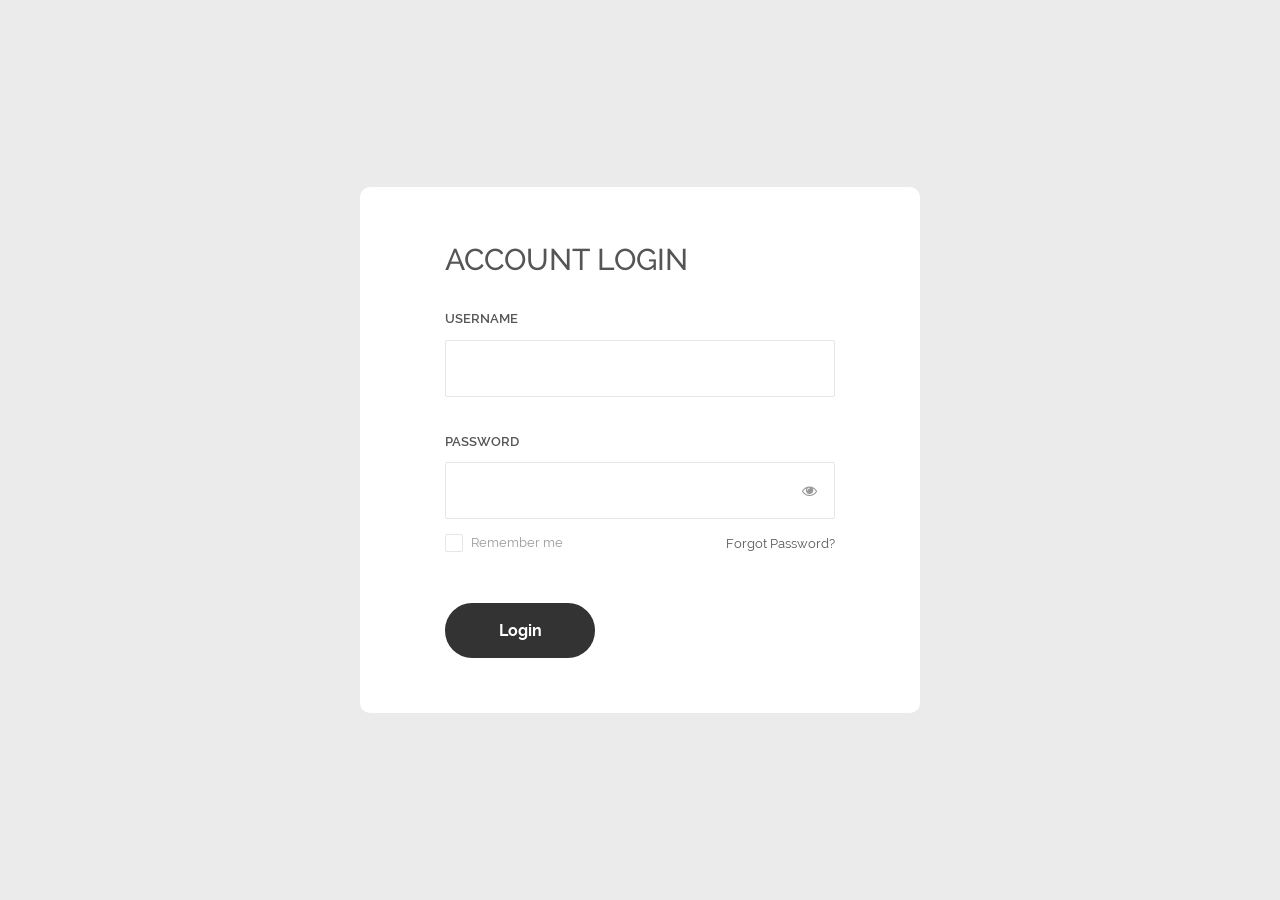
<file: Web/Login_Page/index.html>
<!DOCTYPE html>
<html lang="en">
<head>
	<title>Login V14</title>
	<meta charset="UTF-8">
	<meta name="viewport" content="width=device-width, initial-scale=1">
<!--===============================================================================================-->	
	<link rel="icon" type="image/png" href="images/icons/favicon.ico"/>
<!--===============================================================================================-->
	<link rel="stylesheet" type="text/css" href="vendor/bootstrap/css/bootstrap.min.css">
<!--===============================================================================================-->
	<link rel="stylesheet" type="text/css" href="fonts/font-awesome-4.7.0/css/font-awesome.min.css">
<!--===============================================================================================-->
	<link rel="stylesheet" type="text/css" href="fonts/Linearicons-Free-v1.0.0/icon-font.min.css">
<!--===============================================================================================-->
	<link rel="stylesheet" type="text/css" href="vendor/animate/animate.css">
<!--===============================================================================================-->	
	<link rel="stylesheet" type="text/css" href="vendor/css-hamburgers/hamburgers.min.css">
<!--===============================================================================================-->
	<link rel="stylesheet" type="text/css" href="vendor/animsition/css/animsition.min.css">
<!--===============================================================================================-->
	<link rel="stylesheet" type="text/css" href="vendor/select2/select2.min.css">
<!--===============================================================================================-->	
	<link rel="stylesheet" type="text/css" href="vendor/daterangepicker/daterangepicker.css">
<!--===============================================================================================-->
	<link rel="stylesheet" type="text/css" href="css/util.css">
	<link rel="stylesheet" type="text/css" href="css/main.css">
<!--===============================================================================================-->
</head>
<body>
	
	<div class="limiter">
		<div class="container-login100">
			<div class="wrap-login100 p-l-85 p-r-85 p-t-55 p-b-55">
				<form class="login100-form validate-form flex-sb flex-w">
					<span class="login100-form-title p-b-32">
						Account Login
					</span>

					<span class="txt1 p-b-11">
						Username
					</span>
					<div class="wrap-input100 validate-input m-b-36" data-validate = "Username is required">
						<input class="input100" type="text" name="username" >
						<span class="focus-input100"></span>
					</div>
					
					<span class="txt1 p-b-11">
						Password
					</span>
					<div class="wrap-input100 validate-input m-b-12" data-validate = "Password is required">
						<span class="btn-show-pass">
							<i class="fa fa-eye"></i>
						</span>
						<input class="input100" type="password" name="pass" >
						<span class="focus-input100"></span>
					</div>
					
					<div class="flex-sb-m w-full p-b-48">
						<div class="contact100-form-checkbox">
							<input class="input-checkbox100" id="ckb1" type="checkbox" name="remember-me">
							<label class="label-checkbox100" for="ckb1">
								Remember me
							</label>
						</div>

						<div>
							<a href="#" class="txt3">
								Forgot Password?
							</a>
						</div>
					</div>

					<div class="container-login100-form-btn">
						<button class="login100-form-btn">
							Login
						</button>
					</div>

				</form>
			</div>
		</div>
	</div>
	

	<div id="dropDownSelect1"></div>
	
<!--===============================================================================================-->
	<script src="vendor/jquery/jquery-3.2.1.min.js"></script>
<!--===============================================================================================-->
	<script src="vendor/animsition/js/animsition.min.js"></script>
<!--===============================================================================================-->
	<script src="vendor/bootstrap/js/popper.js"></script>
	<script src="vendor/bootstrap/js/bootstrap.min.js"></script>
<!--===============================================================================================-->
	<script src="vendor/select2/select2.min.js"></script>
<!--===============================================================================================-->
	<script src="vendor/daterangepicker/moment.min.js"></script>
	<script src="vendor/daterangepicker/daterangepicker.js"></script>
<!--===============================================================================================-->
	<script src="vendor/countdowntime/countdowntime.js"></script>
<!--===============================================================================================-->
	<script src="js/main.js"></script>

</body>
</html>
</file>
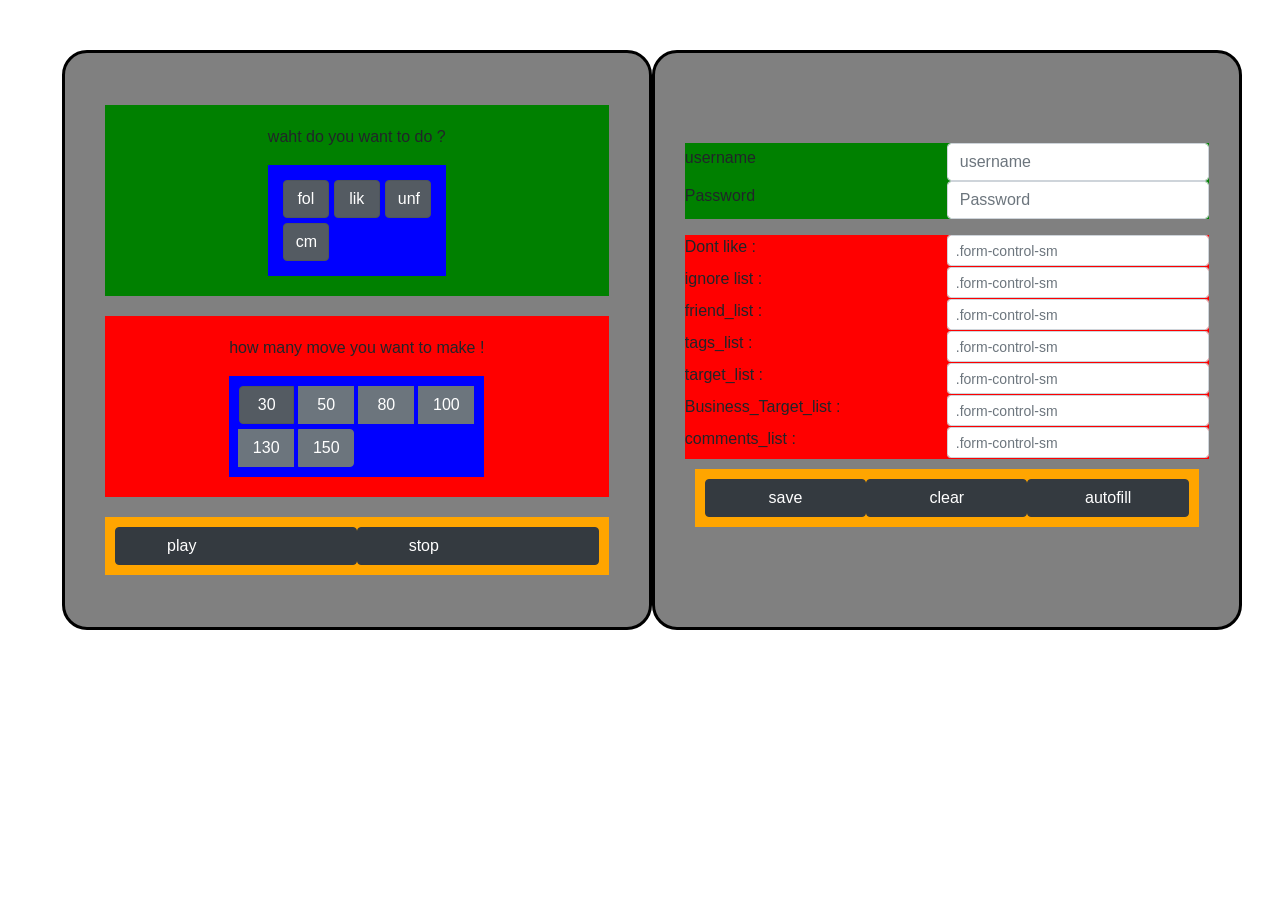
<file: Web/Main_page/index.html>
<!DOCTYPE html>
<html>
	<head>
		<title>main page</title>
		<link rel="stylesheet" href="https://stackpath.bootstrapcdn.com/bootstrap/4.5.0/css/bootstrap.min.css" integrity="sha384-9aIt2nRpC12Uk9gS9baDl411NQApFmC26EwAOH8WgZl5MYYxFfc+NcPb1dKGj7Sk" crossorigin="anonymous">
		<link rel="stylesheet" href="css/style.css">
	</head>


	<body>
		<!-- ========== full-box start========================= -->
		<div class="full-box">
			<!-- ========== left-box start========================= -->
			<div class="side-box">
				<!-- ===== activetiy-checkbox start====================== -->
				<div class="activetiy-checkbox">
					<p>waht do you want to do ?</p>
					<!-- =============== check-box start==================== -->
					<div class="btn-group-toggle checkbox-box " data-toggle="buttons">
						  <label class="btn btn-secondary active">
						    	<input type="checkbox" checked> fol
						   </label>

						   <label class="btn btn-secondary active">
						    	<input type="checkbox" checked> lik
						   </label>

						   <label class="btn btn-secondary active">
						    	<input type="checkbox" checked> unf
						   </label>

						   <label class="btn btn-secondary active">
						    	<input type="checkbox" checked> cm
						  </label>
					</div>
					<!-- =============== check-box end==================== -->
				</div>
				<!-- ===== activetiy-checkbox end================== -->

				

				<!-- ============= raid-checkbox start ===================== -->
				<div class="raid-checkbox">
					<p>how many move you want to make ! </p>
					<!-- ============== radio-box ========================== -->
					<div class="btn-group btn-group-toggle radio-box" data-toggle="buttons">
						<label class="btn btn-secondary active">
							<input type="radio" name="options" id="option1" checked> 30
						</label>

						<label class="btn btn-secondary">
							<input type="radio" name="options" id="option2"> 50
						</label>

						<label class="btn btn-secondary">
							<input type="radio" name="options" id="option3"> 80
						</label>

						<label class="btn btn-secondary">
							<input type="radio" name="options" id="option4"> 100
						</label>

						<label class="btn btn-secondary">
							<input type="radio" name="options" id="option5"> 130
						</label>

						<label class="btn btn-secondary">
							<input type="radio" name="options" id="option6"> 150
						</label>
						  
					</div>
					<!-- ============== radio-box end ====================== -->
				</div>
				<!-- ============= raid-checkbox end ===================== -->


				<!-- ============= buttons-box end ===================== -->
				<div class="buttons-box">
					<!-- ============= buttons end ===================== -->
					<button type="button" class="btn btn-dark buttons">play</button>
					<button type="button" class="btn btn-dark buttons">stop</button>
					<!-- ================= buttons end ===================== -->
				</div>
				<!-- ================= buttons-box end ===================== -->
			</div>		
			<!-- ================== left-box start========================= -->









			<!-- ================== right-box start========================= -->
			<div class="side-box">
				
				<form>
	 			    <div class="form-group user-box">
		    			<label for="userbane">username</label>
		    			<input type="username" class="form-control" id="username" aria-describedby="userName" placeholder="username"> 
			    		<label for="exampleInputPassword1">Password</label>
			    		<input type="password" class="form-control" id="exampleInputPassword1" placeholder="Password">
		  			</div>
		  			<div class="info-box">
		  				<label> Dont like : </label>
		  				<input class="form-control form-control-sm" type="text" placeholder=".form-control-sm">
		  				<label> ignore list : </label>
		  				<input class="form-control form-control-sm" type="text" placeholder=".form-control-sm">
		  				<label> friend_list : </label>
		  				<input class="form-control form-control-sm" type="text" placeholder=".form-control-sm">
		  				<label> tags_list : </label>
		  				<input class="form-control form-control-sm" type="text" placeholder=".form-control-sm">
		  				<label> target_list : </label>
		  				<input class="form-control form-control-sm" type="text" placeholder=".form-control-sm">
		  				<label> Business_Target_list : </label>
		  				<input class="form-control form-control-sm" type="text" placeholder=".form-control-sm">
		  				<label> comments_list : </label>
		  				<input class="form-control form-control-sm" type="text" placeholder=".form-control-sm">
		  			</div>
		  			<div class="info-buttons-box ">
						<!-- ============= buttons end ===================== -->
						<button type="button" class="btn btn-dark buttons">save</button>
						<button type="button" class="btn btn-dark buttons">clear</button>
						<button type="button" class="btn btn-dark buttons">autofill</button>
					<!-- ================= buttons end ===================== -->
				</div>
		  			
				</form>

			</div>
			<!-- ================== right-box end========================= -->
		</div>
		<!-- ========== full-box start========================= -->

		<!-- ===================== JQuery start ============================ -->
			<script src="https://code.jquery.com/jquery-3.5.1.slim.min.js" integrity="sha384-DfXdz2htPH0lsSSs5nCTpuj/zy4C+OGpamoFVy38MVBnE+IbbVYUew+OrCXaRkfj" crossorigin="anonymous"></script>
			<script src="https://cdn.jsdelivr.net/npm/popper.js@1.16.0/dist/umd/popper.min.js" integrity="sha384-Q6E9RHvbIyZFJoft+2mJbHaEWldlvI9IOYy5n3zV9zzTtmI3UksdQRVvoxMfooAo" crossorigin="anonymous"></script>
			<script src="https://stackpath.bootstrapcdn.com/bootstrap/4.5.0/js/bootstrap.min.js" integrity="sha384-OgVRvuATP1z7JjHLkuOU7Xw704+h835Lr+6QL9UvYjZE3Ipu6Tp75j7Bh/kR0JKI" crossorigin="anonymous"></script>
		<!-- ===================== JQuery start ============================ -->

	</body>
</html>
</file>
<file: Web/Login_Page/vendor/daterangepicker/daterangepicker.css>
.daterangepicker {
  position: absolute;
  color: inherit;
  background-color: #fff;
  border-radius: 4px;
  width: 278px;
  padding: 4px;
  margin-top: 1px;
  top: 100px;
  left: 20px;
  /* Calendars */ }
  .daterangepicker:before, .daterangepicker:after {
    position: absolute;
    display: inline-block;
    border-bottom-color: rgba(0, 0, 0, 0.2);
    content: ''; }
  .daterangepicker:before {
    top: -7px;
    border-right: 7px solid transparent;
    border-left: 7px solid transparent;
    border-bottom: 7px solid #ccc; }
  .daterangepicker:after {
    top: -6px;
    border-right: 6px solid transparent;
    border-bottom: 6px solid #fff;
    border-left: 6px solid transparent; }
  .daterangepicker.opensleft:before {
    right: 9px; }
  .daterangepicker.opensleft:after {
    right: 10px; }
  .daterangepicker.openscenter:before {
    left: 0;
    right: 0;
    width: 0;
    margin-left: auto;
    margin-right: auto; }
  .daterangepicker.openscenter:after {
    left: 0;
    right: 0;
    width: 0;
    margin-left: auto;
    margin-right: auto; }
  .daterangepicker.opensright:before {
    left: 9px; }
  .daterangepicker.opensright:after {
    left: 10px; }
  .daterangepicker.dropup {
    margin-top: -5px; }
    .daterangepicker.dropup:before {
      top: initial;
      bottom: -7px;
      border-bottom: initial;
      border-top: 7px solid #ccc; }
    .daterangepicker.dropup:after {
      top: initial;
      bottom: -6px;
      border-bottom: initial;
      border-top: 6px solid #fff; }
  .daterangepicker.dropdown-menu {
    max-width: none;
    z-index: 3001; }
  .daterangepicker.single .ranges, .daterangepicker.single .calendar {
    float: none; }
  .daterangepicker.show-calendar .calendar {
    display: block; }
  .daterangepicker .calendar {
    display: none;
    max-width: 270px;
    margin: 4px; }
    .daterangepicker .calendar.single .calendar-table {
      border: none; }
    .daterangepicker .calendar th, .daterangepicker .calendar td {
      white-space: nowrap;
      text-align: center;
      min-width: 32px; }
  .daterangepicker .calendar-table {
    border: 1px solid #fff;
    padding: 4px;
    border-radius: 4px;
    background-color: #fff; }
  .daterangepicker table {
    width: 100%;
    margin: 0; }
  .daterangepicker td, .daterangepicker th {
    text-align: center;
    width: 20px;
    height: 20px;
    border-radius: 4px;
    border: 1px solid transparent;
    white-space: nowrap;
    cursor: pointer; }
    .daterangepicker td.available:hover, .daterangepicker th.available:hover {
      background-color: #eee;
      border-color: transparent;
      color: inherit; }
    .daterangepicker td.week, .daterangepicker th.week {
      font-size: 80%;
      color: #ccc; }
  .daterangepicker td.off, .daterangepicker td.off.in-range, .daterangepicker td.off.start-date, .daterangepicker td.off.end-date {
    background-color: #fff;
    border-color: transparent;
    color: #999; }
  .daterangepicker td.in-range {
    background-color: #ebf4f8;
    border-color: transparent;
    color: #000;
    border-radius: 0; }
  .daterangepicker td.start-date {
    border-radius: 4px 0 0 4px; }
  .daterangepicker td.end-date {
    border-radius: 0 4px 4px 0; }
  .daterangepicker td.start-date.end-date {
    border-radius: 4px; }
  .daterangepicker td.active, .daterangepicker td.active:hover {
    background-color: #357ebd;
    border-color: transparent;
    color: #fff; }
  .daterangepicker th.month {
    width: auto; }
  .daterangepicker td.disabled, .daterangepicker option.disabled {
    color: #999;
    cursor: not-allowed;
    text-decoration: line-through; }
  .daterangepicker select.monthselect, .daterangepicker select.yearselect {
    font-size: 12px;
    padding: 1px;
    height: auto;
    margin: 0;
    cursor: default; }
  .daterangepicker select.monthselect {
    margin-right: 2%;
    width: 56%; }
  .daterangepicker select.yearselect {
    width: 40%; }
  .daterangepicker select.hourselect, .daterangepicker select.minuteselect, .daterangepicker select.secondselect, .daterangepicker select.ampmselect {
    width: 50px;
    margin-bottom: 0; }
  .daterangepicker .input-mini {
    border: 1px solid #ccc;
    border-radius: 4px;
    color: #555;
    height: 30px;
    line-height: 30px;
    display: block;
    vertical-align: middle;
    margin: 0 0 5px 0;
    padding: 0 6px 0 28px;
    width: 100%; }
    .daterangepicker .input-mini.active {
      border: 1px solid #08c;
      border-radius: 4px; }
  .daterangepicker .daterangepicker_input {
    position: relative; }
    .daterangepicker .daterangepicker_input i {
      position: absolute;
      left: 8px;
      top: 8px; }
  .daterangepicker.rtl .input-mini {
    padding-right: 28px;
    padding-left: 6px; }
  .daterangepicker.rtl .daterangepicker_input i {
    left: auto;
    right: 8px; }
  .daterangepicker .calendar-time {
    text-align: center;
    margin: 5px auto;
    line-height: 30px;
    position: relative;
    padding-left: 28px; }
    .daterangepicker .calendar-time select.disabled {
      color: #ccc;
      cursor: not-allowed; }

.ranges {
  font-size: 11px;
  float: none;
  margin: 4px;
  text-align: left; }
  .ranges ul {
    list-style: none;
    margin: 0 auto;
    padding: 0;
    width: 100%; }
  .ranges li {
    font-size: 13px;
    background-color: #f5f5f5;
    border: 1px solid #f5f5f5;
    border-radius: 4px;
    color: #08c;
    padding: 3px 12px;
    margin-bottom: 8px;
    cursor: pointer; }
    .ranges li:hover {
      background-color: #08c;
      border: 1px solid #08c;
      color: #fff; }
    .ranges li.active {
      background-color: #08c;
      border: 1px solid #08c;
      color: #fff; }

/*  Larger Screen Styling */
@media (min-width: 564px) {
  .daterangepicker {
    width: auto; }
    .daterangepicker .ranges ul {
      width: 160px; }
    .daterangepicker.single .ranges ul {
      width: 100%; }
    .daterangepicker.single .calendar.left {
      clear: none; }
    .daterangepicker.single.ltr .ranges, .daterangepicker.single.ltr .calendar {
      float: left; }
    .daterangepicker.single.rtl .ranges, .daterangepicker.single.rtl .calendar {
      float: right; }
    .daterangepicker.ltr {
      direction: ltr;
      text-align: left; }
      .daterangepicker.ltr .calendar.left {
        clear: left;
        margin-right: 0; }
        .daterangepicker.ltr .calendar.left .calendar-table {
          border-right: none;
          border-top-right-radius: 0;
          border-bottom-right-radius: 0; }
      .daterangepicker.ltr .calendar.right {
        margin-left: 0; }
        .daterangepicker.ltr .calendar.right .calendar-table {
          border-left: none;
          border-top-left-radius: 0;
          border-bottom-left-radius: 0; }
      .daterangepicker.ltr .left .daterangepicker_input {
        padding-right: 12px; }
      .daterangepicker.ltr .calendar.left .calendar-table {
        padding-right: 12px; }
      .daterangepicker.ltr .ranges, .daterangepicker.ltr .calendar {
        float: left; }
    .daterangepicker.rtl {
      direction: rtl;
      text-align: right; }
      .daterangepicker.rtl .calendar.left {
        clear: right;
        margin-left: 0; }
        .daterangepicker.rtl .calendar.left .calendar-table {
          border-left: none;
          border-top-left-radius: 0;
          border-bottom-left-radius: 0; }
      .daterangepicker.rtl .calendar.right {
        margin-right: 0; }
        .daterangepicker.rtl .calendar.right .calendar-table {
          border-right: none;
          border-top-right-radius: 0;
          border-bottom-right-radius: 0; }
      .daterangepicker.rtl .left .daterangepicker_input {
        padding-left: 12px; }
      .daterangepicker.rtl .calendar.left .calendar-table {
        padding-left: 12px; }
      .daterangepicker.rtl .ranges, .daterangepicker.rtl .calendar {
        text-align: right;
        float: right; } }
@media (min-width: 730px) {
  .daterangepicker .ranges {
    width: auto; }
  .daterangepicker.ltr .ranges {
    float: left; }
  .daterangepicker.rtl .ranges {
    float: right; }
  .daterangepicker .calendar.left {
    clear: none !important; } }
</file>
<file: Web/Login_Page/css/util.css>
/*[ FONT SIZE ]
///////////////////////////////////////////////////////////
*/
.fs-1 {font-size: 1px;}
.fs-2 {font-size: 2px;}
.fs-3 {font-size: 3px;}
.fs-4 {font-size: 4px;}
.fs-5 {font-size: 5px;}
.fs-6 {font-size: 6px;}
.fs-7 {font-size: 7px;}
.fs-8 {font-size: 8px;}
.fs-9 {font-size: 9px;}
.fs-10 {font-size: 10px;}
.fs-11 {font-size: 11px;}
.fs-12 {font-size: 12px;}
.fs-13 {font-size: 13px;}
.fs-14 {font-size: 14px;}
.fs-15 {font-size: 15px;}
.fs-16 {font-size: 16px;}
.fs-17 {font-size: 17px;}
.fs-18 {font-size: 18px;}
.fs-19 {font-size: 19px;}
.fs-20 {font-size: 20px;}
.fs-21 {font-size: 21px;}
.fs-22 {font-size: 22px;}
.fs-23 {font-size: 23px;}
.fs-24 {font-size: 24px;}
.fs-25 {font-size: 25px;}
.fs-26 {font-size: 26px;}
.fs-27 {font-size: 27px;}
.fs-28 {font-size: 28px;}
.fs-29 {font-size: 29px;}
.fs-30 {font-size: 30px;}
.fs-31 {font-size: 31px;}
.fs-32 {font-size: 32px;}
.fs-33 {font-size: 33px;}
.fs-34 {font-size: 34px;}
.fs-35 {font-size: 35px;}
.fs-36 {font-size: 36px;}
.fs-37 {font-size: 37px;}
.fs-38 {font-size: 38px;}
.fs-39 {font-size: 39px;}
.fs-40 {font-size: 40px;}
.fs-41 {font-size: 41px;}
.fs-42 {font-size: 42px;}
.fs-43 {font-size: 43px;}
.fs-44 {font-size: 44px;}
.fs-45 {font-size: 45px;}
.fs-46 {font-size: 46px;}
.fs-47 {font-size: 47px;}
.fs-48 {font-size: 48px;}
.fs-49 {font-size: 49px;}
.fs-50 {font-size: 50px;}
.fs-51 {font-size: 51px;}
.fs-52 {font-size: 52px;}
.fs-53 {font-size: 53px;}
.fs-54 {font-size: 54px;}
.fs-55 {font-size: 55px;}
.fs-56 {font-size: 56px;}
.fs-57 {font-size: 57px;}
.fs-58 {font-size: 58px;}
.fs-59 {font-size: 59px;}
.fs-60 {font-size: 60px;}
.fs-61 {font-size: 61px;}
.fs-62 {font-size: 62px;}
.fs-63 {font-size: 63px;}
.fs-64 {font-size: 64px;}
.fs-65 {font-size: 65px;}
.fs-66 {font-size: 66px;}
.fs-67 {font-size: 67px;}
.fs-68 {font-size: 68px;}
.fs-69 {font-size: 69px;}
.fs-70 {font-size: 70px;}
.fs-71 {font-size: 71px;}
.fs-72 {font-size: 72px;}
.fs-73 {font-size: 73px;}
.fs-74 {font-size: 74px;}
.fs-75 {font-size: 75px;}
.fs-76 {font-size: 76px;}
.fs-77 {font-size: 77px;}
.fs-78 {font-size: 78px;}
.fs-79 {font-size: 79px;}
.fs-80 {font-size: 80px;}
.fs-81 {font-size: 81px;}
.fs-82 {font-size: 82px;}
.fs-83 {font-size: 83px;}
.fs-84 {font-size: 84px;}
.fs-85 {font-size: 85px;}
.fs-86 {font-size: 86px;}
.fs-87 {font-size: 87px;}
.fs-88 {font-size: 88px;}
.fs-89 {font-size: 89px;}
.fs-90 {font-size: 90px;}
.fs-91 {font-size: 91px;}
.fs-92 {font-size: 92px;}
.fs-93 {font-size: 93px;}
.fs-94 {font-size: 94px;}
.fs-95 {font-size: 95px;}
.fs-96 {font-size: 96px;}
.fs-97 {font-size: 97px;}
.fs-98 {font-size: 98px;}
.fs-99 {font-size: 99px;}
.fs-100 {font-size: 100px;}
.fs-101 {font-size: 101px;}
.fs-102 {font-size: 102px;}
.fs-103 {font-size: 103px;}
.fs-104 {font-size: 104px;}
.fs-105 {font-size: 105px;}
.fs-106 {font-size: 106px;}
.fs-107 {font-size: 107px;}
.fs-108 {font-size: 108px;}
.fs-109 {font-size: 109px;}
.fs-110 {font-size: 110px;}
.fs-111 {font-size: 111px;}
.fs-112 {font-size: 112px;}
.fs-113 {font-size: 113px;}
.fs-114 {font-size: 114px;}
.fs-115 {font-size: 115px;}
.fs-116 {font-size: 116px;}
.fs-117 {font-size: 117px;}
.fs-118 {font-size: 118px;}
.fs-119 {font-size: 119px;}
.fs-120 {font-size: 120px;}
.fs-121 {font-size: 121px;}
.fs-122 {font-size: 122px;}
.fs-123 {font-size: 123px;}
.fs-124 {font-size: 124px;}
.fs-125 {font-size: 125px;}
.fs-126 {font-size: 126px;}
.fs-127 {font-size: 127px;}
.fs-128 {font-size: 128px;}
.fs-129 {font-size: 129px;}
.fs-130 {font-size: 130px;}
.fs-131 {font-size: 131px;}
.fs-132 {font-size: 132px;}
.fs-133 {font-size: 133px;}
.fs-134 {font-size: 134px;}
.fs-135 {font-size: 135px;}
.fs-136 {font-size: 136px;}
.fs-137 {font-size: 137px;}
.fs-138 {font-size: 138px;}
.fs-139 {font-size: 139px;}
.fs-140 {font-size: 140px;}
.fs-141 {font-size: 141px;}
.fs-142 {font-size: 142px;}
.fs-143 {font-size: 143px;}
.fs-144 {font-size: 144px;}
.fs-145 {font-size: 145px;}
.fs-146 {font-size: 146px;}
.fs-147 {font-size: 147px;}
.fs-148 {font-size: 148px;}
.fs-149 {font-size: 149px;}
.fs-150 {font-size: 150px;}
.fs-151 {font-size: 151px;}
.fs-152 {font-size: 152px;}
.fs-153 {font-size: 153px;}
.fs-154 {font-size: 154px;}
.fs-155 {font-size: 155px;}
.fs-156 {font-size: 156px;}
.fs-157 {font-size: 157px;}
.fs-158 {font-size: 158px;}
.fs-159 {font-size: 159px;}
.fs-160 {font-size: 160px;}
.fs-161 {font-size: 161px;}
.fs-162 {font-size: 162px;}
.fs-163 {font-size: 163px;}
.fs-164 {font-size: 164px;}
.fs-165 {font-size: 165px;}
.fs-166 {font-size: 166px;}
.fs-167 {font-size: 167px;}
.fs-168 {font-size: 168px;}
.fs-169 {font-size: 169px;}
.fs-170 {font-size: 170px;}
.fs-171 {font-size: 171px;}
.fs-172 {font-size: 172px;}
.fs-173 {font-size: 173px;}
.fs-174 {font-size: 174px;}
.fs-175 {font-size: 175px;}
.fs-176 {font-size: 176px;}
.fs-177 {font-size: 177px;}
.fs-178 {font-size: 178px;}
.fs-179 {font-size: 179px;}
.fs-180 {font-size: 180px;}
.fs-181 {font-size: 181px;}
.fs-182 {font-size: 182px;}
.fs-183 {font-size: 183px;}
.fs-184 {font-size: 184px;}
.fs-185 {font-size: 185px;}
.fs-186 {font-size: 186px;}
.fs-187 {font-size: 187px;}
.fs-188 {font-size: 188px;}
.fs-189 {font-size: 189px;}
.fs-190 {font-size: 190px;}
.fs-191 {font-size: 191px;}
.fs-192 {font-size: 192px;}
.fs-193 {font-size: 193px;}
.fs-194 {font-size: 194px;}
.fs-195 {font-size: 195px;}
.fs-196 {font-size: 196px;}
.fs-197 {font-size: 197px;}
.fs-198 {font-size: 198px;}
.fs-199 {font-size: 199px;}
.fs-200 {font-size: 200px;}

/*[ PADDING ]
///////////////////////////////////////////////////////////
*/
.p-t-0 {padding-top: 0px;}
.p-t-1 {padding-top: 1px;}
.p-t-2 {padding-top: 2px;}
.p-t-3 {padding-top: 3px;}
.p-t-4 {padding-top: 4px;}
.p-t-5 {padding-top: 5px;}
.p-t-6 {padding-top: 6px;}
.p-t-7 {padding-top: 7px;}
.p-t-8 {padding-top: 8px;}
.p-t-9 {padding-top: 9px;}
.p-t-10 {padding-top: 10px;}
.p-t-11 {padding-top: 11px;}
.p-t-12 {padding-top: 12px;}
.p-t-13 {padding-top: 13px;}
.p-t-14 {padding-top: 14px;}
.p-t-15 {padding-top: 15px;}
.p-t-16 {padding-top: 16px;}
.p-t-17 {padding-top: 17px;}
.p-t-18 {padding-top: 18px;}
.p-t-19 {padding-top: 19px;}
.p-t-20 {padding-top: 20px;}
.p-t-21 {padding-top: 21px;}
.p-t-22 {padding-top: 22px;}
.p-t-23 {padding-top: 23px;}
.p-t-24 {padding-top: 24px;}
.p-t-25 {padding-top: 25px;}
.p-t-26 {padding-top: 26px;}
.p-t-27 {padding-top: 27px;}
.p-t-28 {padding-top: 28px;}
.p-t-29 {padding-top: 29px;}
.p-t-30 {padding-top: 30px;}
.p-t-31 {padding-top: 31px;}
.p-t-32 {padding-top: 32px;}
.p-t-33 {padding-top: 33px;}
.p-t-34 {padding-top: 34px;}
.p-t-35 {padding-top: 35px;}
.p-t-36 {padding-top: 36px;}
.p-t-37 {padding-top: 37px;}
.p-t-38 {padding-top: 38px;}
.p-t-39 {padding-top: 39px;}
.p-t-40 {padding-top: 40px;}
.p-t-41 {padding-top: 41px;}
.p-t-42 {padding-top: 42px;}
.p-t-43 {padding-top: 43px;}
.p-t-44 {padding-top: 44px;}
.p-t-45 {padding-top: 45px;}
.p-t-46 {padding-top: 46px;}
.p-t-47 {padding-top: 47px;}
.p-t-48 {padding-top: 48px;}
.p-t-49 {padding-top: 49px;}
.p-t-50 {padding-top: 50px;}
.p-t-51 {padding-top: 51px;}
.p-t-52 {padding-top: 52px;}
.p-t-53 {padding-top: 53px;}
.p-t-54 {padding-top: 54px;}
.p-t-55 {padding-top: 55px;}
.p-t-56 {padding-top: 56px;}
.p-t-57 {padding-top: 57px;}
.p-t-58 {padding-top: 58px;}
.p-t-59 {padding-top: 59px;}
.p-t-60 {padding-top: 60px;}
.p-t-61 {padding-top: 61px;}
.p-t-62 {padding-top: 62px;}
.p-t-63 {padding-top: 63px;}
.p-t-64 {padding-top: 64px;}
.p-t-65 {padding-top: 65px;}
.p-t-66 {padding-top: 66px;}
.p-t-67 {padding-top: 67px;}
.p-t-68 {padding-top: 68px;}
.p-t-69 {padding-top: 69px;}
.p-t-70 {padding-top: 70px;}
.p-t-71 {padding-top: 71px;}
.p-t-72 {padding-top: 72px;}
.p-t-73 {padding-top: 73px;}
.p-t-74 {padding-top: 74px;}
.p-t-75 {padding-top: 75px;}
.p-t-76 {padding-top: 76px;}
.p-t-77 {padding-top: 77px;}
.p-t-78 {padding-top: 78px;}
.p-t-79 {padding-top: 79px;}
.p-t-80 {padding-top: 80px;}
.p-t-81 {padding-top: 81px;}
.p-t-82 {padding-top: 82px;}
.p-t-83 {padding-top: 83px;}
.p-t-84 {padding-top: 84px;}
.p-t-85 {padding-top: 85px;}
.p-t-86 {padding-top: 86px;}
.p-t-87 {padding-top: 87px;}
.p-t-88 {padding-top: 88px;}
.p-t-89 {padding-top: 89px;}
.p-t-90 {padding-top: 90px;}
.p-t-91 {padding-top: 91px;}
.p-t-92 {padding-top: 92px;}
.p-t-93 {padding-top: 93px;}
.p-t-94 {padding-top: 94px;}
.p-t-95 {padding-top: 95px;}
.p-t-96 {padding-top: 96px;}
.p-t-97 {padding-top: 97px;}
.p-t-98 {padding-top: 98px;}
.p-t-99 {padding-top: 99px;}
.p-t-100 {padding-top: 100px;}
.p-t-101 {padding-top: 101px;}
.p-t-102 {padding-top: 102px;}
.p-t-103 {padding-top: 103px;}
.p-t-104 {padding-top: 104px;}
.p-t-105 {padding-top: 105px;}
.p-t-106 {padding-top: 106px;}
.p-t-107 {padding-top: 107px;}
.p-t-108 {padding-top: 108px;}
.p-t-109 {padding-top: 109px;}
.p-t-110 {padding-top: 110px;}
.p-t-111 {padding-top: 111px;}
.p-t-112 {padding-top: 112px;}
.p-t-113 {padding-top: 113px;}
.p-t-114 {padding-top: 114px;}
.p-t-115 {padding-top: 115px;}
.p-t-116 {padding-top: 116px;}
.p-t-117 {padding-top: 117px;}
.p-t-118 {padding-top: 118px;}
.p-t-119 {padding-top: 119px;}
.p-t-120 {padding-top: 120px;}
.p-t-121 {padding-top: 121px;}
.p-t-122 {padding-top: 122px;}
.p-t-123 {padding-top: 123px;}
.p-t-124 {padding-top: 124px;}
.p-t-125 {padding-top: 125px;}
.p-t-126 {padding-top: 126px;}
.p-t-127 {padding-top: 127px;}
.p-t-128 {padding-top: 128px;}
.p-t-129 {padding-top: 129px;}
.p-t-130 {padding-top: 130px;}
.p-t-131 {padding-top: 131px;}
.p-t-132 {padding-top: 132px;}
.p-t-133 {padding-top: 133px;}
.p-t-134 {padding-top: 134px;}
.p-t-135 {padding-top: 135px;}
.p-t-136 {padding-top: 136px;}
.p-t-137 {padding-top: 137px;}
.p-t-138 {padding-top: 138px;}
.p-t-139 {padding-top: 139px;}
.p-t-140 {padding-top: 140px;}
.p-t-141 {padding-top: 141px;}
.p-t-142 {padding-top: 142px;}
.p-t-143 {padding-top: 143px;}
.p-t-144 {padding-top: 144px;}
.p-t-145 {padding-top: 145px;}
.p-t-146 {padding-top: 146px;}
.p-t-147 {padding-top: 147px;}
.p-t-148 {padding-top: 148px;}
.p-t-149 {padding-top: 149px;}
.p-t-150 {padding-top: 150px;}
.p-t-151 {padding-top: 151px;}
.p-t-152 {padding-top: 152px;}
.p-t-153 {padding-top: 153px;}
.p-t-154 {padding-top: 154px;}
.p-t-155 {padding-top: 155px;}
.p-t-156 {padding-top: 156px;}
.p-t-157 {padding-top: 157px;}
.p-t-158 {padding-top: 158px;}
.p-t-159 {padding-top: 159px;}
.p-t-160 {padding-top: 160px;}
.p-t-161 {padding-top: 161px;}
.p-t-162 {padding-top: 162px;}
.p-t-163 {padding-top: 163px;}
.p-t-164 {padding-top: 164px;}
.p-t-165 {padding-top: 165px;}
.p-t-166 {padding-top: 166px;}
.p-t-167 {padding-top: 167px;}
.p-t-168 {padding-top: 168px;}
.p-t-169 {padding-top: 169px;}
.p-t-170 {padding-top: 170px;}
.p-t-171 {padding-top: 171px;}
.p-t-172 {padding-top: 172px;}
.p-t-173 {padding-top: 173px;}
.p-t-174 {padding-top: 174px;}
.p-t-175 {padding-top: 175px;}
.p-t-176 {padding-top: 176px;}
.p-t-177 {padding-top: 177px;}
.p-t-178 {padding-top: 178px;}
.p-t-179 {padding-top: 179px;}
.p-t-180 {padding-top: 180px;}
.p-t-181 {padding-top: 181px;}
.p-t-182 {padding-top: 182px;}
.p-t-183 {padding-top: 183px;}
.p-t-184 {padding-top: 184px;}
.p-t-185 {padding-top: 185px;}
.p-t-186 {padding-top: 186px;}
.p-t-187 {padding-top: 187px;}
.p-t-188 {padding-top: 188px;}
.p-t-189 {padding-top: 189px;}
.p-t-190 {padding-top: 190px;}
.p-t-191 {padding-top: 191px;}
.p-t-192 {padding-top: 192px;}
.p-t-193 {padding-top: 193px;}
.p-t-194 {padding-top: 194px;}
.p-t-195 {padding-top: 195px;}
.p-t-196 {padding-top: 196px;}
.p-t-197 {padding-top: 197px;}
.p-t-198 {padding-top: 198px;}
.p-t-199 {padding-top: 199px;}
.p-t-200 {padding-top: 200px;}
.p-t-201 {padding-top: 201px;}
.p-t-202 {padding-top: 202px;}
.p-t-203 {padding-top: 203px;}
.p-t-204 {padding-top: 204px;}
.p-t-205 {padding-top: 205px;}
.p-t-206 {padding-top: 206px;}
.p-t-207 {padding-top: 207px;}
.p-t-208 {padding-top: 208px;}
.p-t-209 {padding-top: 209px;}
.p-t-210 {padding-top: 210px;}
.p-t-211 {padding-top: 211px;}
.p-t-212 {padding-top: 212px;}
.p-t-213 {padding-top: 213px;}
.p-t-214 {padding-top: 214px;}
.p-t-215 {padding-top: 215px;}
.p-t-216 {padding-top: 216px;}
.p-t-217 {padding-top: 217px;}
.p-t-218 {padding-top: 218px;}
.p-t-219 {padding-top: 219px;}
.p-t-220 {padding-top: 220px;}
.p-t-221 {padding-top: 221px;}
.p-t-222 {padding-top: 222px;}
.p-t-223 {padding-top: 223px;}
.p-t-224 {padding-top: 224px;}
.p-t-225 {padding-top: 225px;}
.p-t-226 {padding-top: 226px;}
.p-t-227 {padding-top: 227px;}
.p-t-228 {padding-top: 228px;}
.p-t-229 {padding-top: 229px;}
.p-t-230 {padding-top: 230px;}
.p-t-231 {padding-top: 231px;}
.p-t-232 {padding-top: 232px;}
.p-t-233 {padding-top: 233px;}
.p-t-234 {padding-top: 234px;}
.p-t-235 {padding-top: 235px;}
.p-t-236 {padding-top: 236px;}
.p-t-237 {padding-top: 237px;}
.p-t-238 {padding-top: 238px;}
.p-t-239 {padding-top: 239px;}
.p-t-240 {padding-top: 240px;}
.p-t-241 {padding-top: 241px;}
.p-t-242 {padding-top: 242px;}
.p-t-243 {padding-top: 243px;}
.p-t-244 {padding-top: 244px;}
.p-t-245 {padding-top: 245px;}
.p-t-246 {padding-top: 246px;}
.p-t-247 {padding-top: 247px;}
.p-t-248 {padding-top: 248px;}
.p-t-249 {padding-top: 249px;}
.p-t-250 {padding-top: 250px;}
.p-b-0 {padding-bottom: 0px;}
.p-b-1 {padding-bottom: 1px;}
.p-b-2 {padding-bottom: 2px;}
.p-b-3 {padding-bottom: 3px;}
.p-b-4 {padding-bottom: 4px;}
.p-b-5 {padding-bottom: 5px;}
.p-b-6 {padding-bottom: 6px;}
.p-b-7 {padding-bottom: 7px;}
.p-b-8 {padding-bottom: 8px;}
.p-b-9 {padding-bottom: 9px;}
.p-b-10 {padding-bottom: 10px;}
.p-b-11 {padding-bottom: 11px;}
.p-b-12 {padding-bottom: 12px;}
.p-b-13 {padding-bottom: 13px;}
.p-b-14 {padding-bottom: 14px;}
.p-b-15 {padding-bottom: 15px;}
.p-b-16 {padding-bottom: 16px;}
.p-b-17 {padding-bottom: 17px;}
.p-b-18 {padding-bottom: 18px;}
.p-b-19 {padding-bottom: 19px;}
.p-b-20 {padding-bottom: 20px;}
.p-b-21 {padding-bottom: 21px;}
.p-b-22 {padding-bottom: 22px;}
.p-b-23 {padding-bottom: 23px;}
.p-b-24 {padding-bottom: 24px;}
.p-b-25 {padding-bottom: 25px;}
.p-b-26 {padding-bottom: 26px;}
.p-b-27 {padding-bottom: 27px;}
.p-b-28 {padding-bottom: 28px;}
.p-b-29 {padding-bottom: 29px;}
.p-b-30 {padding-bottom: 30px;}
.p-b-31 {padding-bottom: 31px;}
.p-b-32 {padding-bottom: 32px;}
.p-b-33 {padding-bottom: 33px;}
.p-b-34 {padding-bottom: 34px;}
.p-b-35 {padding-bottom: 35px;}
.p-b-36 {padding-bottom: 36px;}
.p-b-37 {padding-bottom: 37px;}
.p-b-38 {padding-bottom: 38px;}
.p-b-39 {padding-bottom: 39px;}
.p-b-40 {padding-bottom: 40px;}
.p-b-41 {padding-bottom: 41px;}
.p-b-42 {padding-bottom: 42px;}
.p-b-43 {padding-bottom: 43px;}
.p-b-44 {padding-bottom: 44px;}
.p-b-45 {padding-bottom: 45px;}
.p-b-46 {padding-bottom: 46px;}
.p-b-47 {padding-bottom: 47px;}
.p-b-48 {padding-bottom: 48px;}
.p-b-49 {padding-bottom: 49px;}
.p-b-50 {padding-bottom: 50px;}
.p-b-51 {padding-bottom: 51px;}
.p-b-52 {padding-bottom: 52px;}
.p-b-53 {padding-bottom: 53px;}
.p-b-54 {padding-bottom: 54px;}
.p-b-55 {padding-bottom: 55px;}
.p-b-56 {padding-bottom: 56px;}
.p-b-57 {padding-bottom: 57px;}
.p-b-58 {padding-bottom: 58px;}
.p-b-59 {padding-bottom: 59px;}
.p-b-60 {padding-bottom: 60px;}
.p-b-61 {padding-bottom: 61px;}
.p-b-62 {padding-bottom: 62px;}
.p-b-63 {padding-bottom: 63px;}
.p-b-64 {padding-bottom: 64px;}
.p-b-65 {padding-bottom: 65px;}
.p-b-66 {padding-bottom: 66px;}
.p-b-67 {padding-bottom: 67px;}
.p-b-68 {padding-bottom: 68px;}
.p-b-69 {padding-bottom: 69px;}
.p-b-70 {padding-bottom: 70px;}
.p-b-71 {padding-bottom: 71px;}
.p-b-72 {padding-bottom: 72px;}
.p-b-73 {padding-bottom: 73px;}
.p-b-74 {padding-bottom: 74px;}
.p-b-75 {padding-bottom: 75px;}
.p-b-76 {padding-bottom: 76px;}
.p-b-77 {padding-bottom: 77px;}
.p-b-78 {padding-bottom: 78px;}
.p-b-79 {padding-bottom: 79px;}
.p-b-80 {padding-bottom: 80px;}
.p-b-81 {padding-bottom: 81px;}
.p-b-82 {padding-bottom: 82px;}
.p-b-83 {padding-bottom: 83px;}
.p-b-84 {padding-bottom: 84px;}
.p-b-85 {padding-bottom: 85px;}
.p-b-86 {padding-bottom: 86px;}
.p-b-87 {padding-bottom: 87px;}
.p-b-88 {padding-bottom: 88px;}
.p-b-89 {padding-bottom: 89px;}
.p-b-90 {padding-bottom: 90px;}
.p-b-91 {padding-bottom: 91px;}
.p-b-92 {padding-bottom: 92px;}
.p-b-93 {padding-bottom: 93px;}
.p-b-94 {padding-bottom: 94px;}
.p-b-95 {padding-bottom: 95px;}
.p-b-96 {padding-bottom: 96px;}
.p-b-97 {padding-bottom: 97px;}
.p-b-98 {padding-bottom: 98px;}
.p-b-99 {padding-bottom: 99px;}
.p-b-100 {padding-bottom: 100px;}
.p-b-101 {padding-bottom: 101px;}
.p-b-102 {padding-bottom: 102px;}
.p-b-103 {padding-bottom: 103px;}
.p-b-104 {padding-bottom: 104px;}
.p-b-105 {padding-bottom: 105px;}
.p-b-106 {padding-bottom: 106px;}
.p-b-107 {padding-bottom: 107px;}
.p-b-108 {padding-bottom: 108px;}
.p-b-109 {padding-bottom: 109px;}
.p-b-110 {padding-bottom: 110px;}
.p-b-111 {padding-bottom: 111px;}
.p-b-112 {padding-bottom: 112px;}
.p-b-113 {padding-bottom: 113px;}
.p-b-114 {padding-bottom: 114px;}
.p-b-115 {padding-bottom: 115px;}
.p-b-116 {padding-bottom: 116px;}
.p-b-117 {padding-bottom: 117px;}
.p-b-118 {padding-bottom: 118px;}
.p-b-119 {padding-bottom: 119px;}
.p-b-120 {padding-bottom: 120px;}
.p-b-121 {padding-bottom: 121px;}
.p-b-122 {padding-bottom: 122px;}
.p-b-123 {padding-bottom: 123px;}
.p-b-124 {padding-bottom: 124px;}
.p-b-125 {padding-bottom: 125px;}
.p-b-126 {padding-bottom: 126px;}
.p-b-127 {padding-bottom: 127px;}
.p-b-128 {padding-bottom: 128px;}
.p-b-129 {padding-bottom: 129px;}
.p-b-130 {padding-bottom: 130px;}
.p-b-131 {padding-bottom: 131px;}
.p-b-132 {padding-bottom: 132px;}
.p-b-133 {padding-bottom: 133px;}
.p-b-134 {padding-bottom: 134px;}
.p-b-135 {padding-bottom: 135px;}
.p-b-136 {padding-bottom: 136px;}
.p-b-137 {padding-bottom: 137px;}
.p-b-138 {padding-bottom: 138px;}
.p-b-139 {padding-bottom: 139px;}
.p-b-140 {padding-bottom: 140px;}
.p-b-141 {padding-bottom: 141px;}
.p-b-142 {padding-bottom: 142px;}
.p-b-143 {padding-bottom: 143px;}
.p-b-144 {padding-bottom: 144px;}
.p-b-145 {padding-bottom: 145px;}
.p-b-146 {padding-bottom: 146px;}
.p-b-147 {padding-bottom: 147px;}
.p-b-148 {padding-bottom: 148px;}
.p-b-149 {padding-bottom: 149px;}
.p-b-150 {padding-bottom: 150px;}
.p-b-151 {padding-bottom: 151px;}
.p-b-152 {padding-bottom: 152px;}
.p-b-153 {padding-bottom: 153px;}
.p-b-154 {padding-bottom: 154px;}
.p-b-155 {padding-bottom: 155px;}
.p-b-156 {padding-bottom: 156px;}
.p-b-157 {padding-bottom: 157px;}
.p-b-158 {padding-bottom: 158px;}
.p-b-159 {padding-bottom: 159px;}
.p-b-160 {padding-bottom: 160px;}
.p-b-161 {padding-bottom: 161px;}
.p-b-162 {padding-bottom: 162px;}
.p-b-163 {padding-bottom: 163px;}
.p-b-164 {padding-bottom: 164px;}
.p-b-165 {padding-bottom: 165px;}
.p-b-166 {padding-bottom: 166px;}
.p-b-167 {padding-bottom: 167px;}
.p-b-168 {padding-bottom: 168px;}
.p-b-169 {padding-bottom: 169px;}
.p-b-170 {padding-bottom: 170px;}
.p-b-171 {padding-bottom: 171px;}
.p-b-172 {padding-bottom: 172px;}
.p-b-173 {padding-bottom: 173px;}
.p-b-174 {padding-bottom: 174px;}
.p-b-175 {padding-bottom: 175px;}
.p-b-176 {padding-bottom: 176px;}
.p-b-177 {padding-bottom: 177px;}
.p-b-178 {padding-bottom: 178px;}
.p-b-179 {padding-bottom: 179px;}
.p-b-180 {padding-bottom: 180px;}
.p-b-181 {padding-bottom: 181px;}
.p-b-182 {padding-bottom: 182px;}
.p-b-183 {padding-bottom: 183px;}
.p-b-184 {padding-bottom: 184px;}
.p-b-185 {padding-bottom: 185px;}
.p-b-186 {padding-bottom: 186px;}
.p-b-187 {padding-bottom: 187px;}
.p-b-188 {padding-bottom: 188px;}
.p-b-189 {padding-bottom: 189px;}
.p-b-190 {padding-bottom: 190px;}
.p-b-191 {padding-bottom: 191px;}
.p-b-192 {padding-bottom: 192px;}
.p-b-193 {padding-bottom: 193px;}
.p-b-194 {padding-bottom: 194px;}
.p-b-195 {padding-bottom: 195px;}
.p-b-196 {padding-bottom: 196px;}
.p-b-197 {padding-bottom: 197px;}
.p-b-198 {padding-bottom: 198px;}
.p-b-199 {padding-bottom: 199px;}
.p-b-200 {padding-bottom: 200px;}
.p-b-201 {padding-bottom: 201px;}
.p-b-202 {padding-bottom: 202px;}
.p-b-203 {padding-bottom: 203px;}
.p-b-204 {padding-bottom: 204px;}
.p-b-205 {padding-bottom: 205px;}
.p-b-206 {padding-bottom: 206px;}
.p-b-207 {padding-bottom: 207px;}
.p-b-208 {padding-bottom: 208px;}
.p-b-209 {padding-bottom: 209px;}
.p-b-210 {padding-bottom: 210px;}
.p-b-211 {padding-bottom: 211px;}
.p-b-212 {padding-bottom: 212px;}
.p-b-213 {padding-bottom: 213px;}
.p-b-214 {padding-bottom: 214px;}
.p-b-215 {padding-bottom: 215px;}
.p-b-216 {padding-bottom: 216px;}
.p-b-217 {padding-bottom: 217px;}
.p-b-218 {padding-bottom: 218px;}
.p-b-219 {padding-bottom: 219px;}
.p-b-220 {padding-bottom: 220px;}
.p-b-221 {padding-bottom: 221px;}
.p-b-222 {padding-bottom: 222px;}
.p-b-223 {padding-bottom: 223px;}
.p-b-224 {padding-bottom: 224px;}
.p-b-225 {padding-bottom: 225px;}
.p-b-226 {padding-bottom: 226px;}
.p-b-227 {padding-bottom: 227px;}
.p-b-228 {padding-bottom: 228px;}
.p-b-229 {padding-bottom: 229px;}
.p-b-230 {padding-bottom: 230px;}
.p-b-231 {padding-bottom: 231px;}
.p-b-232 {padding-bottom: 232px;}
.p-b-233 {padding-bottom: 233px;}
.p-b-234 {padding-bottom: 234px;}
.p-b-235 {padding-bottom: 235px;}
.p-b-236 {padding-bottom: 236px;}
.p-b-237 {padding-bottom: 237px;}
.p-b-238 {padding-bottom: 238px;}
.p-b-239 {padding-bottom: 239px;}
.p-b-240 {padding-bottom: 240px;}
.p-b-241 {padding-bottom: 241px;}
.p-b-242 {padding-bottom: 242px;}
.p-b-243 {padding-bottom: 243px;}
.p-b-244 {padding-bottom: 244px;}
.p-b-245 {padding-bottom: 245px;}
.p-b-246 {padding-bottom: 246px;}
.p-b-247 {padding-bottom: 247px;}
.p-b-248 {padding-bottom: 248px;}
.p-b-249 {padding-bottom: 249px;}
.p-b-250 {padding-bottom: 250px;}
.p-l-0 {padding-left: 0px;}
.p-l-1 {padding-left: 1px;}
.p-l-2 {padding-left: 2px;}
.p-l-3 {padding-left: 3px;}
.p-l-4 {padding-left: 4px;}
.p-l-5 {padding-left: 5px;}
.p-l-6 {padding-left: 6px;}
.p-l-7 {padding-left: 7px;}
.p-l-8 {padding-left: 8px;}
.p-l-9 {padding-left: 9px;}
.p-l-10 {padding-left: 10px;}
.p-l-11 {padding-left: 11px;}
.p-l-12 {padding-left: 12px;}
.p-l-13 {padding-left: 13px;}
.p-l-14 {padding-left: 14px;}
.p-l-15 {padding-left: 15px;}
.p-l-16 {padding-left: 16px;}
.p-l-17 {padding-left: 17px;}
.p-l-18 {padding-left: 18px;}
.p-l-19 {padding-left: 19px;}
.p-l-20 {padding-left: 20px;}
.p-l-21 {padding-left: 21px;}
.p-l-22 {padding-left: 22px;}
.p-l-23 {padding-left: 23px;}
.p-l-24 {padding-left: 24px;}
.p-l-25 {padding-left: 25px;}
.p-l-26 {padding-left: 26px;}
.p-l-27 {padding-left: 27px;}
.p-l-28 {padding-left: 28px;}
.p-l-29 {padding-left: 29px;}
.p-l-30 {padding-left: 30px;}
.p-l-31 {padding-left: 31px;}
.p-l-32 {padding-left: 32px;}
.p-l-33 {padding-left: 33px;}
.p-l-34 {padding-left: 34px;}
.p-l-35 {padding-left: 35px;}
.p-l-36 {padding-left: 36px;}
.p-l-37 {padding-left: 37px;}
.p-l-38 {padding-left: 38px;}
.p-l-39 {padding-left: 39px;}
.p-l-40 {padding-left: 40px;}
.p-l-41 {padding-left: 41px;}
.p-l-42 {padding-left: 42px;}
.p-l-43 {padding-left: 43px;}
.p-l-44 {padding-left: 44px;}
.p-l-45 {padding-left: 45px;}
.p-l-46 {padding-left: 46px;}
.p-l-47 {padding-left: 47px;}
.p-l-48 {padding-left: 48px;}
.p-l-49 {padding-left: 49px;}
.p-l-50 {padding-left: 50px;}
.p-l-51 {padding-left: 51px;}
.p-l-52 {padding-left: 52px;}
.p-l-53 {padding-left: 53px;}
.p-l-54 {padding-left: 54px;}
.p-l-55 {padding-left: 55px;}
.p-l-56 {padding-left: 56px;}
.p-l-57 {padding-left: 57px;}
.p-l-58 {padding-left: 58px;}
.p-l-59 {padding-left: 59px;}
.p-l-60 {padding-left: 60px;}
.p-l-61 {padding-left: 61px;}
.p-l-62 {padding-left: 62px;}
.p-l-63 {padding-left: 63px;}
.p-l-64 {padding-left: 64px;}
.p-l-65 {padding-left: 65px;}
.p-l-66 {padding-left: 66px;}
.p-l-67 {padding-left: 67px;}
.p-l-68 {padding-left: 68px;}
.p-l-69 {padding-left: 69px;}
.p-l-70 {padding-left: 70px;}
.p-l-71 {padding-left: 71px;}
.p-l-72 {padding-left: 72px;}
.p-l-73 {padding-left: 73px;}
.p-l-74 {padding-left: 74px;}
.p-l-75 {padding-left: 75px;}
.p-l-76 {padding-left: 76px;}
.p-l-77 {padding-left: 77px;}
.p-l-78 {padding-left: 78px;}
.p-l-79 {padding-left: 79px;}
.p-l-80 {padding-left: 80px;}
.p-l-81 {padding-left: 81px;}
.p-l-82 {padding-left: 82px;}
.p-l-83 {padding-left: 83px;}
.p-l-84 {padding-left: 84px;}
.p-l-85 {padding-left: 85px;}
.p-l-86 {padding-left: 86px;}
.p-l-87 {padding-left: 87px;}
.p-l-88 {padding-left: 88px;}
.p-l-89 {padding-left: 89px;}
.p-l-90 {padding-left: 90px;}
.p-l-91 {padding-left: 91px;}
.p-l-92 {padding-left: 92px;}
.p-l-93 {padding-left: 93px;}
.p-l-94 {padding-left: 94px;}
.p-l-95 {padding-left: 95px;}
.p-l-96 {padding-left: 96px;}
.p-l-97 {padding-left: 97px;}
.p-l-98 {padding-left: 98px;}
.p-l-99 {padding-left: 99px;}
.p-l-100 {padding-left: 100px;}
.p-l-101 {padding-left: 101px;}
.p-l-102 {padding-left: 102px;}
.p-l-103 {padding-left: 103px;}
.p-l-104 {padding-left: 104px;}
.p-l-105 {padding-left: 105px;}
.p-l-106 {padding-left: 106px;}
.p-l-107 {padding-left: 107px;}
.p-l-108 {padding-left: 108px;}
.p-l-109 {padding-left: 109px;}
.p-l-110 {padding-left: 110px;}
.p-l-111 {padding-left: 111px;}
.p-l-112 {padding-left: 112px;}
.p-l-113 {padding-left: 113px;}
.p-l-114 {padding-left: 114px;}
.p-l-115 {padding-left: 115px;}
.p-l-116 {padding-left: 116px;}
.p-l-117 {padding-left: 117px;}
.p-l-118 {padding-left: 118px;}
.p-l-119 {padding-left: 119px;}
.p-l-120 {padding-left: 120px;}
.p-l-121 {padding-left: 121px;}
.p-l-122 {padding-left: 122px;}
.p-l-123 {padding-left: 123px;}
.p-l-124 {padding-left: 124px;}
.p-l-125 {padding-left: 125px;}
.p-l-126 {padding-left: 126px;}
.p-l-127 {padding-left: 127px;}
.p-l-128 {padding-left: 128px;}
.p-l-129 {padding-left: 129px;}
.p-l-130 {padding-left: 130px;}
.p-l-131 {padding-left: 131px;}
.p-l-132 {padding-left: 132px;}
.p-l-133 {padding-left: 133px;}
.p-l-134 {padding-left: 134px;}
.p-l-135 {padding-left: 135px;}
.p-l-136 {padding-left: 136px;}
.p-l-137 {padding-left: 137px;}
.p-l-138 {padding-left: 138px;}
.p-l-139 {padding-left: 139px;}
.p-l-140 {padding-left: 140px;}
.p-l-141 {padding-left: 141px;}
.p-l-142 {padding-left: 142px;}
.p-l-143 {padding-left: 143px;}
.p-l-144 {padding-left: 144px;}
.p-l-145 {padding-left: 145px;}
.p-l-146 {padding-left: 146px;}
.p-l-147 {padding-left: 147px;}
.p-l-148 {padding-left: 148px;}
.p-l-149 {padding-left: 149px;}
.p-l-150 {padding-left: 150px;}
.p-l-151 {padding-left: 151px;}
.p-l-152 {padding-left: 152px;}
.p-l-153 {padding-left: 153px;}
.p-l-154 {padding-left: 154px;}
.p-l-155 {padding-left: 155px;}
.p-l-156 {padding-left: 156px;}
.p-l-157 {padding-left: 157px;}
.p-l-158 {padding-left: 158px;}
.p-l-159 {padding-left: 159px;}
.p-l-160 {padding-left: 160px;}
.p-l-161 {padding-left: 161px;}
.p-l-162 {padding-left: 162px;}
.p-l-163 {padding-left: 163px;}
.p-l-164 {padding-left: 164px;}
.p-l-165 {padding-left: 165px;}
.p-l-166 {padding-left: 166px;}
.p-l-167 {padding-left: 167px;}
.p-l-168 {padding-left: 168px;}
.p-l-169 {padding-left: 169px;}
.p-l-170 {padding-left: 170px;}
.p-l-171 {padding-left: 171px;}
.p-l-172 {padding-left: 172px;}
.p-l-173 {padding-left: 173px;}
.p-l-174 {padding-left: 174px;}
.p-l-175 {padding-left: 175px;}
.p-l-176 {padding-left: 176px;}
.p-l-177 {padding-left: 177px;}
.p-l-178 {padding-left: 178px;}
.p-l-179 {padding-left: 179px;}
.p-l-180 {padding-left: 180px;}
.p-l-181 {padding-left: 181px;}
.p-l-182 {padding-left: 182px;}
.p-l-183 {padding-left: 183px;}
.p-l-184 {padding-left: 184px;}
.p-l-185 {padding-left: 185px;}
.p-l-186 {padding-left: 186px;}
.p-l-187 {padding-left: 187px;}
.p-l-188 {padding-left: 188px;}
.p-l-189 {padding-left: 189px;}
.p-l-190 {padding-left: 190px;}
.p-l-191 {padding-left: 191px;}
.p-l-192 {padding-left: 192px;}
.p-l-193 {padding-left: 193px;}
.p-l-194 {padding-left: 194px;}
.p-l-195 {padding-left: 195px;}
.p-l-196 {padding-left: 196px;}
.p-l-197 {padding-left: 197px;}
.p-l-198 {padding-left: 198px;}
.p-l-199 {padding-left: 199px;}
.p-l-200 {padding-left: 200px;}
.p-l-201 {padding-left: 201px;}
.p-l-202 {padding-left: 202px;}
.p-l-203 {padding-left: 203px;}
.p-l-204 {padding-left: 204px;}
.p-l-205 {padding-left: 205px;}
.p-l-206 {padding-left: 206px;}
.p-l-207 {padding-left: 207px;}
.p-l-208 {padding-left: 208px;}
.p-l-209 {padding-left: 209px;}
.p-l-210 {padding-left: 210px;}
.p-l-211 {padding-left: 211px;}
.p-l-212 {padding-left: 212px;}
.p-l-213 {padding-left: 213px;}
.p-l-214 {padding-left: 214px;}
.p-l-215 {padding-left: 215px;}
.p-l-216 {padding-left: 216px;}
.p-l-217 {padding-left: 217px;}
.p-l-218 {padding-left: 218px;}
.p-l-219 {padding-left: 219px;}
.p-l-220 {padding-left: 220px;}
.p-l-221 {padding-left: 221px;}
.p-l-222 {padding-left: 222px;}
.p-l-223 {padding-left: 223px;}
.p-l-224 {padding-left: 224px;}
.p-l-225 {padding-left: 225px;}
.p-l-226 {padding-left: 226px;}
.p-l-227 {padding-left: 227px;}
.p-l-228 {padding-left: 228px;}
.p-l-229 {padding-left: 229px;}
.p-l-230 {padding-left: 230px;}
.p-l-231 {padding-left: 231px;}
.p-l-232 {padding-left: 232px;}
.p-l-233 {padding-left: 233px;}
.p-l-234 {padding-left: 234px;}
.p-l-235 {padding-left: 235px;}
.p-l-236 {padding-left: 236px;}
.p-l-237 {padding-left: 237px;}
.p-l-238 {padding-left: 238px;}
.p-l-239 {padding-left: 239px;}
.p-l-240 {padding-left: 240px;}
.p-l-241 {padding-left: 241px;}
.p-l-242 {padding-left: 242px;}
.p-l-243 {padding-left: 243px;}
.p-l-244 {padding-left: 244px;}
.p-l-245 {padding-left: 245px;}
.p-l-246 {padding-left: 246px;}
.p-l-247 {padding-left: 247px;}
.p-l-248 {padding-left: 248px;}
.p-l-249 {padding-left: 249px;}
.p-l-250 {padding-left: 250px;}
.p-r-0 {padding-right: 0px;}
.p-r-1 {padding-right: 1px;}
.p-r-2 {padding-right: 2px;}
.p-r-3 {padding-right: 3px;}
.p-r-4 {padding-right: 4px;}
.p-r-5 {padding-right: 5px;}
.p-r-6 {padding-right: 6px;}
.p-r-7 {padding-right: 7px;}
.p-r-8 {padding-right: 8px;}
.p-r-9 {padding-right: 9px;}
.p-r-10 {padding-right: 10px;}
.p-r-11 {padding-right: 11px;}
.p-r-12 {padding-right: 12px;}
.p-r-13 {padding-right: 13px;}
.p-r-14 {padding-right: 14px;}
.p-r-15 {padding-right: 15px;}
.p-r-16 {padding-right: 16px;}
.p-r-17 {padding-right: 17px;}
.p-r-18 {padding-right: 18px;}
.p-r-19 {padding-right: 19px;}
.p-r-20 {padding-right: 20px;}
.p-r-21 {padding-right: 21px;}
.p-r-22 {padding-right: 22px;}
.p-r-23 {padding-right: 23px;}
.p-r-24 {padding-right: 24px;}
.p-r-25 {padding-right: 25px;}
.p-r-26 {padding-right: 26px;}
.p-r-27 {padding-right: 27px;}
.p-r-28 {padding-right: 28px;}
.p-r-29 {padding-right: 29px;}
.p-r-30 {padding-right: 30px;}
.p-r-31 {padding-right: 31px;}
.p-r-32 {padding-right: 32px;}
.p-r-33 {padding-right: 33px;}
.p-r-34 {padding-right: 34px;}
.p-r-35 {padding-right: 35px;}
.p-r-36 {padding-right: 36px;}
.p-r-37 {padding-right: 37px;}
.p-r-38 {padding-right: 38px;}
.p-r-39 {padding-right: 39px;}
.p-r-40 {padding-right: 40px;}
.p-r-41 {padding-right: 41px;}
.p-r-42 {padding-right: 42px;}
.p-r-43 {padding-right: 43px;}
.p-r-44 {padding-right: 44px;}
.p-r-45 {padding-right: 45px;}
.p-r-46 {padding-right: 46px;}
.p-r-47 {padding-right: 47px;}
.p-r-48 {padding-right: 48px;}
.p-r-49 {padding-right: 49px;}
.p-r-50 {padding-right: 50px;}
.p-r-51 {padding-right: 51px;}
.p-r-52 {padding-right: 52px;}
.p-r-53 {padding-right: 53px;}
.p-r-54 {padding-right: 54px;}
.p-r-55 {padding-right: 55px;}
.p-r-56 {padding-right: 56px;}
.p-r-57 {padding-right: 57px;}
.p-r-58 {padding-right: 58px;}
.p-r-59 {padding-right: 59px;}
.p-r-60 {padding-right: 60px;}
.p-r-61 {padding-right: 61px;}
.p-r-62 {padding-right: 62px;}
.p-r-63 {padding-right: 63px;}
.p-r-64 {padding-right: 64px;}
.p-r-65 {padding-right: 65px;}
.p-r-66 {padding-right: 66px;}
.p-r-67 {padding-right: 67px;}
.p-r-68 {padding-right: 68px;}
.p-r-69 {padding-right: 69px;}
.p-r-70 {padding-right: 70px;}
.p-r-71 {padding-right: 71px;}
.p-r-72 {padding-right: 72px;}
.p-r-73 {padding-right: 73px;}
.p-r-74 {padding-right: 74px;}
.p-r-75 {padding-right: 75px;}
.p-r-76 {padding-right: 76px;}
.p-r-77 {padding-right: 77px;}
.p-r-78 {padding-right: 78px;}
.p-r-79 {padding-right: 79px;}
.p-r-80 {padding-right: 80px;}
.p-r-81 {padding-right: 81px;}
.p-r-82 {padding-right: 82px;}
.p-r-83 {padding-right: 83px;}
.p-r-84 {padding-right: 84px;}
.p-r-85 {padding-right: 85px;}
.p-r-86 {padding-right: 86px;}
.p-r-87 {padding-right: 87px;}
.p-r-88 {padding-right: 88px;}
.p-r-89 {padding-right: 89px;}
.p-r-90 {padding-right: 90px;}
.p-r-91 {padding-right: 91px;}
.p-r-92 {padding-right: 92px;}
.p-r-93 {padding-right: 93px;}
.p-r-94 {padding-right: 94px;}
.p-r-95 {padding-right: 95px;}
.p-r-96 {padding-right: 96px;}
.p-r-97 {padding-right: 97px;}
.p-r-98 {padding-right: 98px;}
.p-r-99 {padding-right: 99px;}
.p-r-100 {padding-right: 100px;}
.p-r-101 {padding-right: 101px;}
.p-r-102 {padding-right: 102px;}
.p-r-103 {padding-right: 103px;}
.p-r-104 {padding-right: 104px;}
.p-r-105 {padding-right: 105px;}
.p-r-106 {padding-right: 106px;}
.p-r-107 {padding-right: 107px;}
.p-r-108 {padding-right: 108px;}
.p-r-109 {padding-right: 109px;}
.p-r-110 {padding-right: 110px;}
.p-r-111 {padding-right: 111px;}
.p-r-112 {padding-right: 112px;}
.p-r-113 {padding-right: 113px;}
.p-r-114 {padding-right: 114px;}
.p-r-115 {padding-right: 115px;}
.p-r-116 {padding-right: 116px;}
.p-r-117 {padding-right: 117px;}
.p-r-118 {padding-right: 118px;}
.p-r-119 {padding-right: 119px;}
.p-r-120 {padding-right: 120px;}
.p-r-121 {padding-right: 121px;}
.p-r-122 {padding-right: 122px;}
.p-r-123 {padding-right: 123px;}
.p-r-124 {padding-right: 124px;}
.p-r-125 {padding-right: 125px;}
.p-r-126 {padding-right: 126px;}
.p-r-127 {padding-right: 127px;}
.p-r-128 {padding-right: 128px;}
.p-r-129 {padding-right: 129px;}
.p-r-130 {padding-right: 130px;}
.p-r-131 {padding-right: 131px;}
.p-r-132 {padding-right: 132px;}
.p-r-133 {padding-right: 133px;}
.p-r-134 {padding-right: 134px;}
.p-r-135 {padding-right: 135px;}
.p-r-136 {padding-right: 136px;}
.p-r-137 {padding-right: 137px;}
.p-r-138 {padding-right: 138px;}
.p-r-139 {padding-right: 139px;}
.p-r-140 {padding-right: 140px;}
.p-r-141 {padding-right: 141px;}
.p-r-142 {padding-right: 142px;}
.p-r-143 {padding-right: 143px;}
.p-r-144 {padding-right: 144px;}
.p-r-145 {padding-right: 145px;}
.p-r-146 {padding-right: 146px;}
.p-r-147 {padding-right: 147px;}
.p-r-148 {padding-right: 148px;}
.p-r-149 {padding-right: 149px;}
.p-r-150 {padding-right: 150px;}
.p-r-151 {padding-right: 151px;}
.p-r-152 {padding-right: 152px;}
.p-r-153 {padding-right: 153px;}
.p-r-154 {padding-right: 154px;}
.p-r-155 {padding-right: 155px;}
.p-r-156 {padding-right: 156px;}
.p-r-157 {padding-right: 157px;}
.p-r-158 {padding-right: 158px;}
.p-r-159 {padding-right: 159px;}
.p-r-160 {padding-right: 160px;}
.p-r-161 {padding-right: 161px;}
.p-r-162 {padding-right: 162px;}
.p-r-163 {padding-right: 163px;}
.p-r-164 {padding-right: 164px;}
.p-r-165 {padding-right: 165px;}
.p-r-166 {padding-right: 166px;}
.p-r-167 {padding-right: 167px;}
.p-r-168 {padding-right: 168px;}
.p-r-169 {padding-right: 169px;}
.p-r-170 {padding-right: 170px;}
.p-r-171 {padding-right: 171px;}
.p-r-172 {padding-right: 172px;}
.p-r-173 {padding-right: 173px;}
.p-r-174 {padding-right: 174px;}
.p-r-175 {padding-right: 175px;}
.p-r-176 {padding-right: 176px;}
.p-r-177 {padding-right: 177px;}
.p-r-178 {padding-right: 178px;}
.p-r-179 {padding-right: 179px;}
.p-r-180 {padding-right: 180px;}
.p-r-181 {padding-right: 181px;}
.p-r-182 {padding-right: 182px;}
.p-r-183 {padding-right: 183px;}
.p-r-184 {padding-right: 184px;}
.p-r-185 {padding-right: 185px;}
.p-r-186 {padding-right: 186px;}
.p-r-187 {padding-right: 187px;}
.p-r-188 {padding-right: 188px;}
.p-r-189 {padding-right: 189px;}
.p-r-190 {padding-right: 190px;}
.p-r-191 {padding-right: 191px;}
.p-r-192 {padding-right: 192px;}
.p-r-193 {padding-right: 193px;}
.p-r-194 {padding-right: 194px;}
.p-r-195 {padding-right: 195px;}
.p-r-196 {padding-right: 196px;}
.p-r-197 {padding-right: 197px;}
.p-r-198 {padding-right: 198px;}
.p-r-199 {padding-right: 199px;}
.p-r-200 {padding-right: 200px;}
.p-r-201 {padding-right: 201px;}
.p-r-202 {padding-right: 202px;}
.p-r-203 {padding-right: 203px;}
.p-r-204 {padding-right: 204px;}
.p-r-205 {padding-right: 205px;}
.p-r-206 {padding-right: 206px;}
.p-r-207 {padding-right: 207px;}
.p-r-208 {padding-right: 208px;}
.p-r-209 {padding-right: 209px;}
.p-r-210 {padding-right: 210px;}
.p-r-211 {padding-right: 211px;}
.p-r-212 {padding-right: 212px;}
.p-r-213 {padding-right: 213px;}
.p-r-214 {padding-right: 214px;}
.p-r-215 {padding-right: 215px;}
.p-r-216 {padding-right: 216px;}
.p-r-217 {padding-right: 217px;}
.p-r-218 {padding-right: 218px;}
.p-r-219 {padding-right: 219px;}
.p-r-220 {padding-right: 220px;}
.p-r-221 {padding-right: 221px;}
.p-r-222 {padding-right: 222px;}
.p-r-223 {padding-right: 223px;}
.p-r-224 {padding-right: 224px;}
.p-r-225 {padding-right: 225px;}
.p-r-226 {padding-right: 226px;}
.p-r-227 {padding-right: 227px;}
.p-r-228 {padding-right: 228px;}
.p-r-229 {padding-right: 229px;}
.p-r-230 {padding-right: 230px;}
.p-r-231 {padding-right: 231px;}
.p-r-232 {padding-right: 232px;}
.p-r-233 {padding-right: 233px;}
.p-r-234 {padding-right: 234px;}
.p-r-235 {padding-right: 235px;}
.p-r-236 {padding-right: 236px;}
.p-r-237 {padding-right: 237px;}
.p-r-238 {padding-right: 238px;}
.p-r-239 {padding-right: 239px;}
.p-r-240 {padding-right: 240px;}
.p-r-241 {padding-right: 241px;}
.p-r-242 {padding-right: 242px;}
.p-r-243 {padding-right: 243px;}
.p-r-244 {padding-right: 244px;}
.p-r-245 {padding-right: 245px;}
.p-r-246 {padding-right: 246px;}
.p-r-247 {padding-right: 247px;}
.p-r-248 {padding-right: 248px;}
.p-r-249 {padding-right: 249px;}
.p-r-250 {padding-right: 250px;}

/*[ MARGIN ]
///////////////////////////////////////////////////////////
*/
.m-t-0 {margin-top: 0px;}
.m-t-1 {margin-top: 1px;}
.m-t-2 {margin-top: 2px;}
.m-t-3 {margin-top: 3px;}
.m-t-4 {margin-top: 4px;}
.m-t-5 {margin-top: 5px;}
.m-t-6 {margin-top: 6px;}
.m-t-7 {margin-top: 7px;}
.m-t-8 {margin-top: 8px;}
.m-t-9 {margin-top: 9px;}
.m-t-10 {margin-top: 10px;}
.m-t-11 {margin-top: 11px;}
.m-t-12 {margin-top: 12px;}
.m-t-13 {margin-top: 13px;}
.m-t-14 {margin-top: 14px;}
.m-t-15 {margin-top: 15px;}
.m-t-16 {margin-top: 16px;}
.m-t-17 {margin-top: 17px;}
.m-t-18 {margin-top: 18px;}
.m-t-19 {margin-top: 19px;}
.m-t-20 {margin-top: 20px;}
.m-t-21 {margin-top: 21px;}
.m-t-22 {margin-top: 22px;}
.m-t-23 {margin-top: 23px;}
.m-t-24 {margin-top: 24px;}
.m-t-25 {margin-top: 25px;}
.m-t-26 {margin-top: 26px;}
.m-t-27 {margin-top: 27px;}
.m-t-28 {margin-top: 28px;}
.m-t-29 {margin-top: 29px;}
.m-t-30 {margin-top: 30px;}
.m-t-31 {margin-top: 31px;}
.m-t-32 {margin-top: 32px;}
.m-t-33 {margin-top: 33px;}
.m-t-34 {margin-top: 34px;}
.m-t-35 {margin-top: 35px;}
.m-t-36 {margin-top: 36px;}
.m-t-37 {margin-top: 37px;}
.m-t-38 {margin-top: 38px;}
.m-t-39 {margin-top: 39px;}
.m-t-40 {margin-top: 40px;}
.m-t-41 {margin-top: 41px;}
.m-t-42 {margin-top: 42px;}
.m-t-43 {margin-top: 43px;}
.m-t-44 {margin-top: 44px;}
.m-t-45 {margin-top: 45px;}
.m-t-46 {margin-top: 46px;}
.m-t-47 {margin-top: 47px;}
.m-t-48 {margin-top: 48px;}
.m-t-49 {margin-top: 49px;}
.m-t-50 {margin-top: 50px;}
.m-t-51 {margin-top: 51px;}
.m-t-52 {margin-top: 52px;}
.m-t-53 {margin-top: 53px;}
.m-t-54 {margin-top: 54px;}
.m-t-55 {margin-top: 55px;}
.m-t-56 {margin-top: 56px;}
.m-t-57 {margin-top: 57px;}
.m-t-58 {margin-top: 58px;}
.m-t-59 {margin-top: 59px;}
.m-t-60 {margin-top: 60px;}
.m-t-61 {margin-top: 61px;}
.m-t-62 {margin-top: 62px;}
.m-t-63 {margin-top: 63px;}
.m-t-64 {margin-top: 64px;}
.m-t-65 {margin-top: 65px;}
.m-t-66 {margin-top: 66px;}
.m-t-67 {margin-top: 67px;}
.m-t-68 {margin-top: 68px;}
.m-t-69 {margin-top: 69px;}
.m-t-70 {margin-top: 70px;}
.m-t-71 {margin-top: 71px;}
.m-t-72 {margin-top: 72px;}
.m-t-73 {margin-top: 73px;}
.m-t-74 {margin-top: 74px;}
.m-t-75 {margin-top: 75px;}
.m-t-76 {margin-top: 76px;}
.m-t-77 {margin-top: 77px;}
.m-t-78 {margin-top: 78px;}
.m-t-79 {margin-top: 79px;}
.m-t-80 {margin-top: 80px;}
.m-t-81 {margin-top: 81px;}
.m-t-82 {margin-top: 82px;}
.m-t-83 {margin-top: 83px;}
.m-t-84 {margin-top: 84px;}
.m-t-85 {margin-top: 85px;}
.m-t-86 {margin-top: 86px;}
.m-t-87 {margin-top: 87px;}
.m-t-88 {margin-top: 88px;}
.m-t-89 {margin-top: 89px;}
.m-t-90 {margin-top: 90px;}
.m-t-91 {margin-top: 91px;}
.m-t-92 {margin-top: 92px;}
.m-t-93 {margin-top: 93px;}
.m-t-94 {margin-top: 94px;}
.m-t-95 {margin-top: 95px;}
.m-t-96 {margin-top: 96px;}
.m-t-97 {margin-top: 97px;}
.m-t-98 {margin-top: 98px;}
.m-t-99 {margin-top: 99px;}
.m-t-100 {margin-top: 100px;}
.m-t-101 {margin-top: 101px;}
.m-t-102 {margin-top: 102px;}
.m-t-103 {margin-top: 103px;}
.m-t-104 {margin-top: 104px;}
.m-t-105 {margin-top: 105px;}
.m-t-106 {margin-top: 106px;}
.m-t-107 {margin-top: 107px;}
.m-t-108 {margin-top: 108px;}
.m-t-109 {margin-top: 109px;}
.m-t-110 {margin-top: 110px;}
.m-t-111 {margin-top: 111px;}
.m-t-112 {margin-top: 112px;}
.m-t-113 {margin-top: 113px;}
.m-t-114 {margin-top: 114px;}
.m-t-115 {margin-top: 115px;}
.m-t-116 {margin-top: 116px;}
.m-t-117 {margin-top: 117px;}
.m-t-118 {margin-top: 118px;}
.m-t-119 {margin-top: 119px;}
.m-t-120 {margin-top: 120px;}
.m-t-121 {margin-top: 121px;}
.m-t-122 {margin-top: 122px;}
.m-t-123 {margin-top: 123px;}
.m-t-124 {margin-top: 124px;}
.m-t-125 {margin-top: 125px;}
.m-t-126 {margin-top: 126px;}
.m-t-127 {margin-top: 127px;}
.m-t-128 {margin-top: 128px;}
.m-t-129 {margin-top: 129px;}
.m-t-130 {margin-top: 130px;}
.m-t-131 {margin-top: 131px;}
.m-t-132 {margin-top: 132px;}
.m-t-133 {margin-top: 133px;}
.m-t-134 {margin-top: 134px;}
.m-t-135 {margin-top: 135px;}
.m-t-136 {margin-top: 136px;}
.m-t-137 {margin-top: 137px;}
.m-t-138 {margin-top: 138px;}
.m-t-139 {margin-top: 139px;}
.m-t-140 {margin-top: 140px;}
.m-t-141 {margin-top: 141px;}
.m-t-142 {margin-top: 142px;}
.m-t-143 {margin-top: 143px;}
.m-t-144 {margin-top: 144px;}
.m-t-145 {margin-top: 145px;}
.m-t-146 {margin-top: 146px;}
.m-t-147 {margin-top: 147px;}
.m-t-148 {margin-top: 148px;}
.m-t-149 {margin-top: 149px;}
.m-t-150 {margin-top: 150px;}
.m-t-151 {margin-top: 151px;}
.m-t-152 {margin-top: 152px;}
.m-t-153 {margin-top: 153px;}
.m-t-154 {margin-top: 154px;}
.m-t-155 {margin-top: 155px;}
.m-t-156 {margin-top: 156px;}
.m-t-157 {margin-top: 157px;}
.m-t-158 {margin-top: 158px;}
.m-t-159 {margin-top: 159px;}
.m-t-160 {margin-top: 160px;}
.m-t-161 {margin-top: 161px;}
.m-t-162 {margin-top: 162px;}
.m-t-163 {margin-top: 163px;}
.m-t-164 {margin-top: 164px;}
.m-t-165 {margin-top: 165px;}
.m-t-166 {margin-top: 166px;}
.m-t-167 {margin-top: 167px;}
.m-t-168 {margin-top: 168px;}
.m-t-169 {margin-top: 169px;}
.m-t-170 {margin-top: 170px;}
.m-t-171 {margin-top: 171px;}
.m-t-172 {margin-top: 172px;}
.m-t-173 {margin-top: 173px;}
.m-t-174 {margin-top: 174px;}
.m-t-175 {margin-top: 175px;}
.m-t-176 {margin-top: 176px;}
.m-t-177 {margin-top: 177px;}
.m-t-178 {margin-top: 178px;}
.m-t-179 {margin-top: 179px;}
.m-t-180 {margin-top: 180px;}
.m-t-181 {margin-top: 181px;}
.m-t-182 {margin-top: 182px;}
.m-t-183 {margin-top: 183px;}
.m-t-184 {margin-top: 184px;}
.m-t-185 {margin-top: 185px;}
.m-t-186 {margin-top: 186px;}
.m-t-187 {margin-top: 187px;}
.m-t-188 {margin-top: 188px;}
.m-t-189 {margin-top: 189px;}
.m-t-190 {margin-top: 190px;}
.m-t-191 {margin-top: 191px;}
.m-t-192 {margin-top: 192px;}
.m-t-193 {margin-top: 193px;}
.m-t-194 {margin-top: 194px;}
.m-t-195 {margin-top: 195px;}
.m-t-196 {margin-top: 196px;}
.m-t-197 {margin-top: 197px;}
.m-t-198 {margin-top: 198px;}
.m-t-199 {margin-top: 199px;}
.m-t-200 {margin-top: 200px;}
.m-t-201 {margin-top: 201px;}
.m-t-202 {margin-top: 202px;}
.m-t-203 {margin-top: 203px;}
.m-t-204 {margin-top: 204px;}
.m-t-205 {margin-top: 205px;}
.m-t-206 {margin-top: 206px;}
.m-t-207 {margin-top: 207px;}
.m-t-208 {margin-top: 208px;}
.m-t-209 {margin-top: 209px;}
.m-t-210 {margin-top: 210px;}
.m-t-211 {margin-top: 211px;}
.m-t-212 {margin-top: 212px;}
.m-t-213 {margin-top: 213px;}
.m-t-214 {margin-top: 214px;}
.m-t-215 {margin-top: 215px;}
.m-t-216 {margin-top: 216px;}
.m-t-217 {margin-top: 217px;}
.m-t-218 {margin-top: 218px;}
.m-t-219 {margin-top: 219px;}
.m-t-220 {margin-top: 220px;}
.m-t-221 {margin-top: 221px;}
.m-t-222 {margin-top: 222px;}
.m-t-223 {margin-top: 223px;}
.m-t-224 {margin-top: 224px;}
.m-t-225 {margin-top: 225px;}
.m-t-226 {margin-top: 226px;}
.m-t-227 {margin-top: 227px;}
.m-t-228 {margin-top: 228px;}
.m-t-229 {margin-top: 229px;}
.m-t-230 {margin-top: 230px;}
.m-t-231 {margin-top: 231px;}
.m-t-232 {margin-top: 232px;}
.m-t-233 {margin-top: 233px;}
.m-t-234 {margin-top: 234px;}
.m-t-235 {margin-top: 235px;}
.m-t-236 {margin-top: 236px;}
.m-t-237 {margin-top: 237px;}
.m-t-238 {margin-top: 238px;}
.m-t-239 {margin-top: 239px;}
.m-t-240 {margin-top: 240px;}
.m-t-241 {margin-top: 241px;}
.m-t-242 {margin-top: 242px;}
.m-t-243 {margin-top: 243px;}
.m-t-244 {margin-top: 244px;}
.m-t-245 {margin-top: 245px;}
.m-t-246 {margin-top: 246px;}
.m-t-247 {margin-top: 247px;}
.m-t-248 {margin-top: 248px;}
.m-t-249 {margin-top: 249px;}
.m-t-250 {margin-top: 250px;}
.m-b-0 {margin-bottom: 0px;}
.m-b-1 {margin-bottom: 1px;}
.m-b-2 {margin-bottom: 2px;}
.m-b-3 {margin-bottom: 3px;}
.m-b-4 {margin-bottom: 4px;}
.m-b-5 {margin-bottom: 5px;}
.m-b-6 {margin-bottom: 6px;}
.m-b-7 {margin-bottom: 7px;}
.m-b-8 {margin-bottom: 8px;}
.m-b-9 {margin-bottom: 9px;}
.m-b-10 {margin-bottom: 10px;}
.m-b-11 {margin-bottom: 11px;}
.m-b-12 {margin-bottom: 12px;}
.m-b-13 {margin-bottom: 13px;}
.m-b-14 {margin-bottom: 14px;}
.m-b-15 {margin-bottom: 15px;}
.m-b-16 {margin-bottom: 16px;}
.m-b-17 {margin-bottom: 17px;}
.m-b-18 {margin-bottom: 18px;}
.m-b-19 {margin-bottom: 19px;}
.m-b-20 {margin-bottom: 20px;}
.m-b-21 {margin-bottom: 21px;}
.m-b-22 {margin-bottom: 22px;}
.m-b-23 {margin-bottom: 23px;}
.m-b-24 {margin-bottom: 24px;}
.m-b-25 {margin-bottom: 25px;}
.m-b-26 {margin-bottom: 26px;}
.m-b-27 {margin-bottom: 27px;}
.m-b-28 {margin-bottom: 28px;}
.m-b-29 {margin-bottom: 29px;}
.m-b-30 {margin-bottom: 30px;}
.m-b-31 {margin-bottom: 31px;}
.m-b-32 {margin-bottom: 32px;}
.m-b-33 {margin-bottom: 33px;}
.m-b-34 {margin-bottom: 34px;}
.m-b-35 {margin-bottom: 35px;}
.m-b-36 {margin-bottom: 36px;}
.m-b-37 {margin-bottom: 37px;}
.m-b-38 {margin-bottom: 38px;}
.m-b-39 {margin-bottom: 39px;}
.m-b-40 {margin-bottom: 40px;}
.m-b-41 {margin-bottom: 41px;}
.m-b-42 {margin-bottom: 42px;}
.m-b-43 {margin-bottom: 43px;}
.m-b-44 {margin-bottom: 44px;}
.m-b-45 {margin-bottom: 45px;}
.m-b-46 {margin-bottom: 46px;}
.m-b-47 {margin-bottom: 47px;}
.m-b-48 {margin-bottom: 48px;}
.m-b-49 {margin-bottom: 49px;}
.m-b-50 {margin-bottom: 50px;}
.m-b-51 {margin-bottom: 51px;}
.m-b-52 {margin-bottom: 52px;}
.m-b-53 {margin-bottom: 53px;}
.m-b-54 {margin-bottom: 54px;}
.m-b-55 {margin-bottom: 55px;}
.m-b-56 {margin-bottom: 56px;}
.m-b-57 {margin-bottom: 57px;}
.m-b-58 {margin-bottom: 58px;}
.m-b-59 {margin-bottom: 59px;}
.m-b-60 {margin-bottom: 60px;}
.m-b-61 {margin-bottom: 61px;}
.m-b-62 {margin-bottom: 62px;}
.m-b-63 {margin-bottom: 63px;}
.m-b-64 {margin-bottom: 64px;}
.m-b-65 {margin-bottom: 65px;}
.m-b-66 {margin-bottom: 66px;}
.m-b-67 {margin-bottom: 67px;}
.m-b-68 {margin-bottom: 68px;}
.m-b-69 {margin-bottom: 69px;}
.m-b-70 {margin-bottom: 70px;}
.m-b-71 {margin-bottom: 71px;}
.m-b-72 {margin-bottom: 72px;}
.m-b-73 {margin-bottom: 73px;}
.m-b-74 {margin-bottom: 74px;}
.m-b-75 {margin-bottom: 75px;}
.m-b-76 {margin-bottom: 76px;}
.m-b-77 {margin-bottom: 77px;}
.m-b-78 {margin-bottom: 78px;}
.m-b-79 {margin-bottom: 79px;}
.m-b-80 {margin-bottom: 80px;}
.m-b-81 {margin-bottom: 81px;}
.m-b-82 {margin-bottom: 82px;}
.m-b-83 {margin-bottom: 83px;}
.m-b-84 {margin-bottom: 84px;}
.m-b-85 {margin-bottom: 85px;}
.m-b-86 {margin-bottom: 86px;}
.m-b-87 {margin-bottom: 87px;}
.m-b-88 {margin-bottom: 88px;}
.m-b-89 {margin-bottom: 89px;}
.m-b-90 {margin-bottom: 90px;}
.m-b-91 {margin-bottom: 91px;}
.m-b-92 {margin-bottom: 92px;}
.m-b-93 {margin-bottom: 93px;}
.m-b-94 {margin-bottom: 94px;}
.m-b-95 {margin-bottom: 95px;}
.m-b-96 {margin-bottom: 96px;}
.m-b-97 {margin-bottom: 97px;}
.m-b-98 {margin-bottom: 98px;}
.m-b-99 {margin-bottom: 99px;}
.m-b-100 {margin-bottom: 100px;}
.m-b-101 {margin-bottom: 101px;}
.m-b-102 {margin-bottom: 102px;}
.m-b-103 {margin-bottom: 103px;}
.m-b-104 {margin-bottom: 104px;}
.m-b-105 {margin-bottom: 105px;}
.m-b-106 {margin-bottom: 106px;}
.m-b-107 {margin-bottom: 107px;}
.m-b-108 {margin-bottom: 108px;}
.m-b-109 {margin-bottom: 109px;}
.m-b-110 {margin-bottom: 110px;}
.m-b-111 {margin-bottom: 111px;}
.m-b-112 {margin-bottom: 112px;}
.m-b-113 {margin-bottom: 113px;}
.m-b-114 {margin-bottom: 114px;}
.m-b-115 {margin-bottom: 115px;}
.m-b-116 {margin-bottom: 116px;}
.m-b-117 {margin-bottom: 117px;}
.m-b-118 {margin-bottom: 118px;}
.m-b-119 {margin-bottom: 119px;}
.m-b-120 {margin-bottom: 120px;}
.m-b-121 {margin-bottom: 121px;}
.m-b-122 {margin-bottom: 122px;}
.m-b-123 {margin-bottom: 123px;}
.m-b-124 {margin-bottom: 124px;}
.m-b-125 {margin-bottom: 125px;}
.m-b-126 {margin-bottom: 126px;}
.m-b-127 {margin-bottom: 127px;}
.m-b-128 {margin-bottom: 128px;}
.m-b-129 {margin-bottom: 129px;}
.m-b-130 {margin-bottom: 130px;}
.m-b-131 {margin-bottom: 131px;}
.m-b-132 {margin-bottom: 132px;}
.m-b-133 {margin-bottom: 133px;}
.m-b-134 {margin-bottom: 134px;}
.m-b-135 {margin-bottom: 135px;}
.m-b-136 {margin-bottom: 136px;}
.m-b-137 {margin-bottom: 137px;}
.m-b-138 {margin-bottom: 138px;}
.m-b-139 {margin-bottom: 139px;}
.m-b-140 {margin-bottom: 140px;}
.m-b-141 {margin-bottom: 141px;}
.m-b-142 {margin-bottom: 142px;}
.m-b-143 {margin-bottom: 143px;}
.m-b-144 {margin-bottom: 144px;}
.m-b-145 {margin-bottom: 145px;}
.m-b-146 {margin-bottom: 146px;}
.m-b-147 {margin-bottom: 147px;}
.m-b-148 {margin-bottom: 148px;}
.m-b-149 {margin-bottom: 149px;}
.m-b-150 {margin-bottom: 150px;}
.m-b-151 {margin-bottom: 151px;}
.m-b-152 {margin-bottom: 152px;}
.m-b-153 {margin-bottom: 153px;}
.m-b-154 {margin-bottom: 154px;}
.m-b-155 {margin-bottom: 155px;}
.m-b-156 {margin-bottom: 156px;}
.m-b-157 {margin-bottom: 157px;}
.m-b-158 {margin-bottom: 158px;}
.m-b-159 {margin-bottom: 159px;}
.m-b-160 {margin-bottom: 160px;}
.m-b-161 {margin-bottom: 161px;}
.m-b-162 {margin-bottom: 162px;}
.m-b-163 {margin-bottom: 163px;}
.m-b-164 {margin-bottom: 164px;}
.m-b-165 {margin-bottom: 165px;}
.m-b-166 {margin-bottom: 166px;}
.m-b-167 {margin-bottom: 167px;}
.m-b-168 {margin-bottom: 168px;}
.m-b-169 {margin-bottom: 169px;}
.m-b-170 {margin-bottom: 170px;}
.m-b-171 {margin-bottom: 171px;}
.m-b-172 {margin-bottom: 172px;}
.m-b-173 {margin-bottom: 173px;}
.m-b-174 {margin-bottom: 174px;}
.m-b-175 {margin-bottom: 175px;}
.m-b-176 {margin-bottom: 176px;}
.m-b-177 {margin-bottom: 177px;}
.m-b-178 {margin-bottom: 178px;}
.m-b-179 {margin-bottom: 179px;}
.m-b-180 {margin-bottom: 180px;}
.m-b-181 {margin-bottom: 181px;}
.m-b-182 {margin-bottom: 182px;}
.m-b-183 {margin-bottom: 183px;}
.m-b-184 {margin-bottom: 184px;}
.m-b-185 {margin-bottom: 185px;}
.m-b-186 {margin-bottom: 186px;}
.m-b-187 {margin-bottom: 187px;}
.m-b-188 {margin-bottom: 188px;}
.m-b-189 {margin-bottom: 189px;}
.m-b-190 {margin-bottom: 190px;}
.m-b-191 {margin-bottom: 191px;}
.m-b-192 {margin-bottom: 192px;}
.m-b-193 {margin-bottom: 193px;}
.m-b-194 {margin-bottom: 194px;}
.m-b-195 {margin-bottom: 195px;}
.m-b-196 {margin-bottom: 196px;}
.m-b-197 {margin-bottom: 197px;}
.m-b-198 {margin-bottom: 198px;}
.m-b-199 {margin-bottom: 199px;}
.m-b-200 {margin-bottom: 200px;}
.m-b-201 {margin-bottom: 201px;}
.m-b-202 {margin-bottom: 202px;}
.m-b-203 {margin-bottom: 203px;}
.m-b-204 {margin-bottom: 204px;}
.m-b-205 {margin-bottom: 205px;}
.m-b-206 {margin-bottom: 206px;}
.m-b-207 {margin-bottom: 207px;}
.m-b-208 {margin-bottom: 208px;}
.m-b-209 {margin-bottom: 209px;}
.m-b-210 {margin-bottom: 210px;}
.m-b-211 {margin-bottom: 211px;}
.m-b-212 {margin-bottom: 212px;}
.m-b-213 {margin-bottom: 213px;}
.m-b-214 {margin-bottom: 214px;}
.m-b-215 {margin-bottom: 215px;}
.m-b-216 {margin-bottom: 216px;}
.m-b-217 {margin-bottom: 217px;}
.m-b-218 {margin-bottom: 218px;}
.m-b-219 {margin-bottom: 219px;}
.m-b-220 {margin-bottom: 220px;}
.m-b-221 {margin-bottom: 221px;}
.m-b-222 {margin-bottom: 222px;}
.m-b-223 {margin-bottom: 223px;}
.m-b-224 {margin-bottom: 224px;}
.m-b-225 {margin-bottom: 225px;}
.m-b-226 {margin-bottom: 226px;}
.m-b-227 {margin-bottom: 227px;}
.m-b-228 {margin-bottom: 228px;}
.m-b-229 {margin-bottom: 229px;}
.m-b-230 {margin-bottom: 230px;}
.m-b-231 {margin-bottom: 231px;}
.m-b-232 {margin-bottom: 232px;}
.m-b-233 {margin-bottom: 233px;}
.m-b-234 {margin-bottom: 234px;}
.m-b-235 {margin-bottom: 235px;}
.m-b-236 {margin-bottom: 236px;}
.m-b-237 {margin-bottom: 237px;}
.m-b-238 {margin-bottom: 238px;}
.m-b-239 {margin-bottom: 239px;}
.m-b-240 {margin-bottom: 240px;}
.m-b-241 {margin-bottom: 241px;}
.m-b-242 {margin-bottom: 242px;}
.m-b-243 {margin-bottom: 243px;}
.m-b-244 {margin-bottom: 244px;}
.m-b-245 {margin-bottom: 245px;}
.m-b-246 {margin-bottom: 246px;}
.m-b-247 {margin-bottom: 247px;}
.m-b-248 {margin-bottom: 248px;}
.m-b-249 {margin-bottom: 249px;}
.m-b-250 {margin-bottom: 250px;}
.m-l-0 {margin-left: 0px;}
.m-l-1 {margin-left: 1px;}
.m-l-2 {margin-left: 2px;}
.m-l-3 {margin-left: 3px;}
.m-l-4 {margin-left: 4px;}
.m-l-5 {margin-left: 5px;}
.m-l-6 {margin-left: 6px;}
.m-l-7 {margin-left: 7px;}
.m-l-8 {margin-left: 8px;}
.m-l-9 {margin-left: 9px;}
.m-l-10 {margin-left: 10px;}
.m-l-11 {margin-left: 11px;}
.m-l-12 {margin-left: 12px;}
.m-l-13 {margin-left: 13px;}
.m-l-14 {margin-left: 14px;}
.m-l-15 {margin-left: 15px;}
.m-l-16 {margin-left: 16px;}
.m-l-17 {margin-left: 17px;}
.m-l-18 {margin-left: 18px;}
.m-l-19 {margin-left: 19px;}
.m-l-20 {margin-left: 20px;}
.m-l-21 {margin-left: 21px;}
.m-l-22 {margin-left: 22px;}
.m-l-23 {margin-left: 23px;}
.m-l-24 {margin-left: 24px;}
.m-l-25 {margin-left: 25px;}
.m-l-26 {margin-left: 26px;}
.m-l-27 {margin-left: 27px;}
.m-l-28 {margin-left: 28px;}
.m-l-29 {margin-left: 29px;}
.m-l-30 {margin-left: 30px;}
.m-l-31 {margin-left: 31px;}
.m-l-32 {margin-left: 32px;}
.m-l-33 {margin-left: 33px;}
.m-l-34 {margin-left: 34px;}
.m-l-35 {margin-left: 35px;}
.m-l-36 {margin-left: 36px;}
.m-l-37 {margin-left: 37px;}
.m-l-38 {margin-left: 38px;}
.m-l-39 {margin-left: 39px;}
.m-l-40 {margin-left: 40px;}
.m-l-41 {margin-left: 41px;}
.m-l-42 {margin-left: 42px;}
.m-l-43 {margin-left: 43px;}
.m-l-44 {margin-left: 44px;}
.m-l-45 {margin-left: 45px;}
.m-l-46 {margin-left: 46px;}
.m-l-47 {margin-left: 47px;}
.m-l-48 {margin-left: 48px;}
.m-l-49 {margin-left: 49px;}
.m-l-50 {margin-left: 50px;}
.m-l-51 {margin-left: 51px;}
.m-l-52 {margin-left: 52px;}
.m-l-53 {margin-left: 53px;}
.m-l-54 {margin-left: 54px;}
.m-l-55 {margin-left: 55px;}
.m-l-56 {margin-left: 56px;}
.m-l-57 {margin-left: 57px;}
.m-l-58 {margin-left: 58px;}
.m-l-59 {margin-left: 59px;}
.m-l-60 {margin-left: 60px;}
.m-l-61 {margin-left: 61px;}
.m-l-62 {margin-left: 62px;}
.m-l-63 {margin-left: 63px;}
.m-l-64 {margin-left: 64px;}
.m-l-65 {margin-left: 65px;}
.m-l-66 {margin-left: 66px;}
.m-l-67 {margin-left: 67px;}
.m-l-68 {margin-left: 68px;}
.m-l-69 {margin-left: 69px;}
.m-l-70 {margin-left: 70px;}
.m-l-71 {margin-left: 71px;}
.m-l-72 {margin-left: 72px;}
.m-l-73 {margin-left: 73px;}
.m-l-74 {margin-left: 74px;}
.m-l-75 {margin-left: 75px;}
.m-l-76 {margin-left: 76px;}
.m-l-77 {margin-left: 77px;}
.m-l-78 {margin-left: 78px;}
.m-l-79 {margin-left: 79px;}
.m-l-80 {margin-left: 80px;}
.m-l-81 {margin-left: 81px;}
.m-l-82 {margin-left: 82px;}
.m-l-83 {margin-left: 83px;}
.m-l-84 {margin-left: 84px;}
.m-l-85 {margin-left: 85px;}
.m-l-86 {margin-left: 86px;}
.m-l-87 {margin-left: 87px;}
.m-l-88 {margin-left: 88px;}
.m-l-89 {margin-left: 89px;}
.m-l-90 {margin-left: 90px;}
.m-l-91 {margin-left: 91px;}
.m-l-92 {margin-left: 92px;}
.m-l-93 {margin-left: 93px;}
.m-l-94 {margin-left: 94px;}
.m-l-95 {margin-left: 95px;}
.m-l-96 {margin-left: 96px;}
.m-l-97 {margin-left: 97px;}
.m-l-98 {margin-left: 98px;}
.m-l-99 {margin-left: 99px;}
.m-l-100 {margin-left: 100px;}
.m-l-101 {margin-left: 101px;}
.m-l-102 {margin-left: 102px;}
.m-l-103 {margin-left: 103px;}
.m-l-104 {margin-left: 104px;}
.m-l-105 {margin-left: 105px;}
.m-l-106 {margin-left: 106px;}
.m-l-107 {margin-left: 107px;}
.m-l-108 {margin-left: 108px;}
.m-l-109 {margin-left: 109px;}
.m-l-110 {margin-left: 110px;}
.m-l-111 {margin-left: 111px;}
.m-l-112 {margin-left: 112px;}
.m-l-113 {margin-left: 113px;}
.m-l-114 {margin-left: 114px;}
.m-l-115 {margin-left: 115px;}
.m-l-116 {margin-left: 116px;}
.m-l-117 {margin-left: 117px;}
.m-l-118 {margin-left: 118px;}
.m-l-119 {margin-left: 119px;}
.m-l-120 {margin-left: 120px;}
.m-l-121 {margin-left: 121px;}
.m-l-122 {margin-left: 122px;}
.m-l-123 {margin-left: 123px;}
.m-l-124 {margin-left: 124px;}
.m-l-125 {margin-left: 125px;}
.m-l-126 {margin-left: 126px;}
.m-l-127 {margin-left: 127px;}
.m-l-128 {margin-left: 128px;}
.m-l-129 {margin-left: 129px;}
.m-l-130 {margin-left: 130px;}
.m-l-131 {margin-left: 131px;}
.m-l-132 {margin-left: 132px;}
.m-l-133 {margin-left: 133px;}
.m-l-134 {margin-left: 134px;}
.m-l-135 {margin-left: 135px;}
.m-l-136 {margin-left: 136px;}
.m-l-137 {margin-left: 137px;}
.m-l-138 {margin-left: 138px;}
.m-l-139 {margin-left: 139px;}
.m-l-140 {margin-left: 140px;}
.m-l-141 {margin-left: 141px;}
.m-l-142 {margin-left: 142px;}
.m-l-143 {margin-left: 143px;}
.m-l-144 {margin-left: 144px;}
.m-l-145 {margin-left: 145px;}
.m-l-146 {margin-left: 146px;}
.m-l-147 {margin-left: 147px;}
.m-l-148 {margin-left: 148px;}
.m-l-149 {margin-left: 149px;}
.m-l-150 {margin-left: 150px;}
.m-l-151 {margin-left: 151px;}
.m-l-152 {margin-left: 152px;}
.m-l-153 {margin-left: 153px;}
.m-l-154 {margin-left: 154px;}
.m-l-155 {margin-left: 155px;}
.m-l-156 {margin-left: 156px;}
.m-l-157 {margin-left: 157px;}
.m-l-158 {margin-left: 158px;}
.m-l-159 {margin-left: 159px;}
.m-l-160 {margin-left: 160px;}
.m-l-161 {margin-left: 161px;}
.m-l-162 {margin-left: 162px;}
.m-l-163 {margin-left: 163px;}
.m-l-164 {margin-left: 164px;}
.m-l-165 {margin-left: 165px;}
.m-l-166 {margin-left: 166px;}
.m-l-167 {margin-left: 167px;}
.m-l-168 {margin-left: 168px;}
.m-l-169 {margin-left: 169px;}
.m-l-170 {margin-left: 170px;}
.m-l-171 {margin-left: 171px;}
.m-l-172 {margin-left: 172px;}
.m-l-173 {margin-left: 173px;}
.m-l-174 {margin-left: 174px;}
.m-l-175 {margin-left: 175px;}
.m-l-176 {margin-left: 176px;}
.m-l-177 {margin-left: 177px;}
.m-l-178 {margin-left: 178px;}
.m-l-179 {margin-left: 179px;}
.m-l-180 {margin-left: 180px;}
.m-l-181 {margin-left: 181px;}
.m-l-182 {margin-left: 182px;}
.m-l-183 {margin-left: 183px;}
.m-l-184 {margin-left: 184px;}
.m-l-185 {margin-left: 185px;}
.m-l-186 {margin-left: 186px;}
.m-l-187 {margin-left: 187px;}
.m-l-188 {margin-left: 188px;}
.m-l-189 {margin-left: 189px;}
.m-l-190 {margin-left: 190px;}
.m-l-191 {margin-left: 191px;}
.m-l-192 {margin-left: 192px;}
.m-l-193 {margin-left: 193px;}
.m-l-194 {margin-left: 194px;}
.m-l-195 {margin-left: 195px;}
.m-l-196 {margin-left: 196px;}
.m-l-197 {margin-left: 197px;}
.m-l-198 {margin-left: 198px;}
.m-l-199 {margin-left: 199px;}
.m-l-200 {margin-left: 200px;}
.m-l-201 {margin-left: 201px;}
.m-l-202 {margin-left: 202px;}
.m-l-203 {margin-left: 203px;}
.m-l-204 {margin-left: 204px;}
.m-l-205 {margin-left: 205px;}
.m-l-206 {margin-left: 206px;}
.m-l-207 {margin-left: 207px;}
.m-l-208 {margin-left: 208px;}
.m-l-209 {margin-left: 209px;}
.m-l-210 {margin-left: 210px;}
.m-l-211 {margin-left: 211px;}
.m-l-212 {margin-left: 212px;}
.m-l-213 {margin-left: 213px;}
.m-l-214 {margin-left: 214px;}
.m-l-215 {margin-left: 215px;}
.m-l-216 {margin-left: 216px;}
.m-l-217 {margin-left: 217px;}
.m-l-218 {margin-left: 218px;}
.m-l-219 {margin-left: 219px;}
.m-l-220 {margin-left: 220px;}
.m-l-221 {margin-left: 221px;}
.m-l-222 {margin-left: 222px;}
.m-l-223 {margin-left: 223px;}
.m-l-224 {margin-left: 224px;}
.m-l-225 {margin-left: 225px;}
.m-l-226 {margin-left: 226px;}
.m-l-227 {margin-left: 227px;}
.m-l-228 {margin-left: 228px;}
.m-l-229 {margin-left: 229px;}
.m-l-230 {margin-left: 230px;}
.m-l-231 {margin-left: 231px;}
.m-l-232 {margin-left: 232px;}
.m-l-233 {margin-left: 233px;}
.m-l-234 {margin-left: 234px;}
.m-l-235 {margin-left: 235px;}
.m-l-236 {margin-left: 236px;}
.m-l-237 {margin-left: 237px;}
.m-l-238 {margin-left: 238px;}
.m-l-239 {margin-left: 239px;}
.m-l-240 {margin-left: 240px;}
.m-l-241 {margin-left: 241px;}
.m-l-242 {margin-left: 242px;}
.m-l-243 {margin-left: 243px;}
.m-l-244 {margin-left: 244px;}
.m-l-245 {margin-left: 245px;}
.m-l-246 {margin-left: 246px;}
.m-l-247 {margin-left: 247px;}
.m-l-248 {margin-left: 248px;}
.m-l-249 {margin-left: 249px;}
.m-l-250 {margin-left: 250px;}
.m-r-0 {margin-right: 0px;}
.m-r-1 {margin-right: 1px;}
.m-r-2 {margin-right: 2px;}
.m-r-3 {margin-right: 3px;}
.m-r-4 {margin-right: 4px;}
.m-r-5 {margin-right: 5px;}
.m-r-6 {margin-right: 6px;}
.m-r-7 {margin-right: 7px;}
.m-r-8 {margin-right: 8px;}
.m-r-9 {margin-right: 9px;}
.m-r-10 {margin-right: 10px;}
.m-r-11 {margin-right: 11px;}
.m-r-12 {margin-right: 12px;}
.m-r-13 {margin-right: 13px;}
.m-r-14 {margin-right: 14px;}
.m-r-15 {margin-right: 15px;}
.m-r-16 {margin-right: 16px;}
.m-r-17 {margin-right: 17px;}
.m-r-18 {margin-right: 18px;}
.m-r-19 {margin-right: 19px;}
.m-r-20 {margin-right: 20px;}
.m-r-21 {margin-right: 21px;}
.m-r-22 {margin-right: 22px;}
.m-r-23 {margin-right: 23px;}
.m-r-24 {margin-right: 24px;}
.m-r-25 {margin-right: 25px;}
.m-r-26 {margin-right: 26px;}
.m-r-27 {margin-right: 27px;}
.m-r-28 {margin-right: 28px;}
.m-r-29 {margin-right: 29px;}
.m-r-30 {margin-right: 30px;}
.m-r-31 {margin-right: 31px;}
.m-r-32 {margin-right: 32px;}
.m-r-33 {margin-right: 33px;}
.m-r-34 {margin-right: 34px;}
.m-r-35 {margin-right: 35px;}
.m-r-36 {margin-right: 36px;}
.m-r-37 {margin-right: 37px;}
.m-r-38 {margin-right: 38px;}
.m-r-39 {margin-right: 39px;}
.m-r-40 {margin-right: 40px;}
.m-r-41 {margin-right: 41px;}
.m-r-42 {margin-right: 42px;}
.m-r-43 {margin-right: 43px;}
.m-r-44 {margin-right: 44px;}
.m-r-45 {margin-right: 45px;}
.m-r-46 {margin-right: 46px;}
.m-r-47 {margin-right: 47px;}
.m-r-48 {margin-right: 48px;}
.m-r-49 {margin-right: 49px;}
.m-r-50 {margin-right: 50px;}
.m-r-51 {margin-right: 51px;}
.m-r-52 {margin-right: 52px;}
.m-r-53 {margin-right: 53px;}
.m-r-54 {margin-right: 54px;}
.m-r-55 {margin-right: 55px;}
.m-r-56 {margin-right: 56px;}
.m-r-57 {margin-right: 57px;}
.m-r-58 {margin-right: 58px;}
.m-r-59 {margin-right: 59px;}
.m-r-60 {margin-right: 60px;}
.m-r-61 {margin-right: 61px;}
.m-r-62 {margin-right: 62px;}
.m-r-63 {margin-right: 63px;}
.m-r-64 {margin-right: 64px;}
.m-r-65 {margin-right: 65px;}
.m-r-66 {margin-right: 66px;}
.m-r-67 {margin-right: 67px;}
.m-r-68 {margin-right: 68px;}
.m-r-69 {margin-right: 69px;}
.m-r-70 {margin-right: 70px;}
.m-r-71 {margin-right: 71px;}
.m-r-72 {margin-right: 72px;}
.m-r-73 {margin-right: 73px;}
.m-r-74 {margin-right: 74px;}
.m-r-75 {margin-right: 75px;}
.m-r-76 {margin-right: 76px;}
.m-r-77 {margin-right: 77px;}
.m-r-78 {margin-right: 78px;}
.m-r-79 {margin-right: 79px;}
.m-r-80 {margin-right: 80px;}
.m-r-81 {margin-right: 81px;}
.m-r-82 {margin-right: 82px;}
.m-r-83 {margin-right: 83px;}
.m-r-84 {margin-right: 84px;}
.m-r-85 {margin-right: 85px;}
.m-r-86 {margin-right: 86px;}
.m-r-87 {margin-right: 87px;}
.m-r-88 {margin-right: 88px;}
.m-r-89 {margin-right: 89px;}
.m-r-90 {margin-right: 90px;}
.m-r-91 {margin-right: 91px;}
.m-r-92 {margin-right: 92px;}
.m-r-93 {margin-right: 93px;}
.m-r-94 {margin-right: 94px;}
.m-r-95 {margin-right: 95px;}
.m-r-96 {margin-right: 96px;}
.m-r-97 {margin-right: 97px;}
.m-r-98 {margin-right: 98px;}
.m-r-99 {margin-right: 99px;}
.m-r-100 {margin-right: 100px;}
.m-r-101 {margin-right: 101px;}
.m-r-102 {margin-right: 102px;}
.m-r-103 {margin-right: 103px;}
.m-r-104 {margin-right: 104px;}
.m-r-105 {margin-right: 105px;}
.m-r-106 {margin-right: 106px;}
.m-r-107 {margin-right: 107px;}
.m-r-108 {margin-right: 108px;}
.m-r-109 {margin-right: 109px;}
.m-r-110 {margin-right: 110px;}
.m-r-111 {margin-right: 111px;}
.m-r-112 {margin-right: 112px;}
.m-r-113 {margin-right: 113px;}
.m-r-114 {margin-right: 114px;}
.m-r-115 {margin-right: 115px;}
.m-r-116 {margin-right: 116px;}
.m-r-117 {margin-right: 117px;}
.m-r-118 {margin-right: 118px;}
.m-r-119 {margin-right: 119px;}
.m-r-120 {margin-right: 120px;}
.m-r-121 {margin-right: 121px;}
.m-r-122 {margin-right: 122px;}
.m-r-123 {margin-right: 123px;}
.m-r-124 {margin-right: 124px;}
.m-r-125 {margin-right: 125px;}
.m-r-126 {margin-right: 126px;}
.m-r-127 {margin-right: 127px;}
.m-r-128 {margin-right: 128px;}
.m-r-129 {margin-right: 129px;}
.m-r-130 {margin-right: 130px;}
.m-r-131 {margin-right: 131px;}
.m-r-132 {margin-right: 132px;}
.m-r-133 {margin-right: 133px;}
.m-r-134 {margin-right: 134px;}
.m-r-135 {margin-right: 135px;}
.m-r-136 {margin-right: 136px;}
.m-r-137 {margin-right: 137px;}
.m-r-138 {margin-right: 138px;}
.m-r-139 {margin-right: 139px;}
.m-r-140 {margin-right: 140px;}
.m-r-141 {margin-right: 141px;}
.m-r-142 {margin-right: 142px;}
.m-r-143 {margin-right: 143px;}
.m-r-144 {margin-right: 144px;}
.m-r-145 {margin-right: 145px;}
.m-r-146 {margin-right: 146px;}
.m-r-147 {margin-right: 147px;}
.m-r-148 {margin-right: 148px;}
.m-r-149 {margin-right: 149px;}
.m-r-150 {margin-right: 150px;}
.m-r-151 {margin-right: 151px;}
.m-r-152 {margin-right: 152px;}
.m-r-153 {margin-right: 153px;}
.m-r-154 {margin-right: 154px;}
.m-r-155 {margin-right: 155px;}
.m-r-156 {margin-right: 156px;}
.m-r-157 {margin-right: 157px;}
.m-r-158 {margin-right: 158px;}
.m-r-159 {margin-right: 159px;}
.m-r-160 {margin-right: 160px;}
.m-r-161 {margin-right: 161px;}
.m-r-162 {margin-right: 162px;}
.m-r-163 {margin-right: 163px;}
.m-r-164 {margin-right: 164px;}
.m-r-165 {margin-right: 165px;}
.m-r-166 {margin-right: 166px;}
.m-r-167 {margin-right: 167px;}
.m-r-168 {margin-right: 168px;}
.m-r-169 {margin-right: 169px;}
.m-r-170 {margin-right: 170px;}
.m-r-171 {margin-right: 171px;}
.m-r-172 {margin-right: 172px;}
.m-r-173 {margin-right: 173px;}
.m-r-174 {margin-right: 174px;}
.m-r-175 {margin-right: 175px;}
.m-r-176 {margin-right: 176px;}
.m-r-177 {margin-right: 177px;}
.m-r-178 {margin-right: 178px;}
.m-r-179 {margin-right: 179px;}
.m-r-180 {margin-right: 180px;}
.m-r-181 {margin-right: 181px;}
.m-r-182 {margin-right: 182px;}
.m-r-183 {margin-right: 183px;}
.m-r-184 {margin-right: 184px;}
.m-r-185 {margin-right: 185px;}
.m-r-186 {margin-right: 186px;}
.m-r-187 {margin-right: 187px;}
.m-r-188 {margin-right: 188px;}
.m-r-189 {margin-right: 189px;}
.m-r-190 {margin-right: 190px;}
.m-r-191 {margin-right: 191px;}
.m-r-192 {margin-right: 192px;}
.m-r-193 {margin-right: 193px;}
.m-r-194 {margin-right: 194px;}
.m-r-195 {margin-right: 195px;}
.m-r-196 {margin-right: 196px;}
.m-r-197 {margin-right: 197px;}
.m-r-198 {margin-right: 198px;}
.m-r-199 {margin-right: 199px;}
.m-r-200 {margin-right: 200px;}
.m-r-201 {margin-right: 201px;}
.m-r-202 {margin-right: 202px;}
.m-r-203 {margin-right: 203px;}
.m-r-204 {margin-right: 204px;}
.m-r-205 {margin-right: 205px;}
.m-r-206 {margin-right: 206px;}
.m-r-207 {margin-right: 207px;}
.m-r-208 {margin-right: 208px;}
.m-r-209 {margin-right: 209px;}
.m-r-210 {margin-right: 210px;}
.m-r-211 {margin-right: 211px;}
.m-r-212 {margin-right: 212px;}
.m-r-213 {margin-right: 213px;}
.m-r-214 {margin-right: 214px;}
.m-r-215 {margin-right: 215px;}
.m-r-216 {margin-right: 216px;}
.m-r-217 {margin-right: 217px;}
.m-r-218 {margin-right: 218px;}
.m-r-219 {margin-right: 219px;}
.m-r-220 {margin-right: 220px;}
.m-r-221 {margin-right: 221px;}
.m-r-222 {margin-right: 222px;}
.m-r-223 {margin-right: 223px;}
.m-r-224 {margin-right: 224px;}
.m-r-225 {margin-right: 225px;}
.m-r-226 {margin-right: 226px;}
.m-r-227 {margin-right: 227px;}
.m-r-228 {margin-right: 228px;}
.m-r-229 {margin-right: 229px;}
.m-r-230 {margin-right: 230px;}
.m-r-231 {margin-right: 231px;}
.m-r-232 {margin-right: 232px;}
.m-r-233 {margin-right: 233px;}
.m-r-234 {margin-right: 234px;}
.m-r-235 {margin-right: 235px;}
.m-r-236 {margin-right: 236px;}
.m-r-237 {margin-right: 237px;}
.m-r-238 {margin-right: 238px;}
.m-r-239 {margin-right: 239px;}
.m-r-240 {margin-right: 240px;}
.m-r-241 {margin-right: 241px;}
.m-r-242 {margin-right: 242px;}
.m-r-243 {margin-right: 243px;}
.m-r-244 {margin-right: 244px;}
.m-r-245 {margin-right: 245px;}
.m-r-246 {margin-right: 246px;}
.m-r-247 {margin-right: 247px;}
.m-r-248 {margin-right: 248px;}
.m-r-249 {margin-right: 249px;}
.m-r-250 {margin-right: 250px;}
.m-l-r-auto {margin-left: auto;	margin-right: auto;}
.m-l-auto {margin-left: auto;}
.m-r-auto {margin-right: auto;}



/*[ TEXT ]
///////////////////////////////////////////////////////////
*/
/* ------------------------------------ */
.text-white {color: white;}
.text-black {color: black;}

.text-hov-white:hover {color: white;}

/* ------------------------------------ */
.text-up {text-transform: uppercase;}

/* ------------------------------------ */
.text-center {text-align: center;}
.text-left {text-align: left;}
.text-right {text-align: right;}
.text-middle {vertical-align: middle;}

/* ------------------------------------ */
.lh-1-0 {line-height: 1.0;}
.lh-1-1 {line-height: 1.1;}
.lh-1-2 {line-height: 1.2;}
.lh-1-3 {line-height: 1.3;}
.lh-1-4 {line-height: 1.4;}
.lh-1-5 {line-height: 1.5;}
.lh-1-6 {line-height: 1.6;}
.lh-1-7 {line-height: 1.7;}
.lh-1-8 {line-height: 1.8;}
.lh-1-9 {line-height: 1.9;}
.lh-2-0 {line-height: 2.0;}
.lh-2-1 {line-height: 2.1;}
.lh-2-2 {line-height: 2.2;}
.lh-2-3 {line-height: 2.3;}
.lh-2-4 {line-height: 2.4;}
.lh-2-5 {line-height: 2.5;}
.lh-2-6 {line-height: 2.6;}
.lh-2-7 {line-height: 2.7;}
.lh-2-8 {line-height: 2.8;}
.lh-2-9 {line-height: 2.9;}





/*[ SHAPE ]
///////////////////////////////////////////////////////////
*/

/*[ Display ]
-----------------------------------------------------------
*/
.dis-none {display: none;}
.dis-block {display: block;}
.dis-inline {display: inline;}
.dis-inline-block {display: inline-block;}
.dis-flex {
	display: -webkit-box;
	display: -webkit-flex;
	display: -moz-box;
	display: -ms-flexbox;
	display: flex;
}

/*[ Position ]
-----------------------------------------------------------
*/
.pos-relative {position: relative;}
.pos-absolute {position: absolute;}
.pos-fixed {position: fixed;}

/*[ float ]
-----------------------------------------------------------
*/
.float-l {float: left;}
.float-r {float: right;}


/*[ Width & Height ]
-----------------------------------------------------------
*/
.sizefull {
	width: 100%;
	height: 100%;
}
.w-full {width: 100%;}
.h-full {height: 100%;}
.max-w-full {max-width: 100%;}
.max-h-full {max-height: 100%;}
.min-w-full {min-width: 100%;}
.min-h-full {min-height: 100%;}

/*[ Top Bottom Left Right ]
-----------------------------------------------------------
*/
.top-0 {top: 0;}
.bottom-0 {bottom: 0;}
.left-0 {left: 0;}
.right-0 {right: 0;}

.top-auto {top: auto;}
.bottom-auto {bottom: auto;}
.left-auto {left: auto;}
.right-auto {right: auto;}


/*[ Opacity ]
-----------------------------------------------------------
*/
.op-0-0 {opacity: 0;}
.op-0-1 {opacity: 0.1;}
.op-0-2 {opacity: 0.2;}
.op-0-3 {opacity: 0.3;}
.op-0-4 {opacity: 0.4;}
.op-0-5 {opacity: 0.5;}
.op-0-6 {opacity: 0.6;}
.op-0-7 {opacity: 0.7;}
.op-0-8 {opacity: 0.8;}
.op-0-9 {opacity: 0.9;}
.op-1-0 {opacity: 1;}

/*[ Background ]
-----------------------------------------------------------
*/
.bgwhite {background-color: white;}
.bgblack {background-color: black;}



/*[ Wrap Picture ]
-----------------------------------------------------------
*/
.wrap-pic-w img {width: 100%;}
.wrap-pic-max-w img {max-width: 100%;}

/* ------------------------------------ */
.wrap-pic-h img {height: 100%;}
.wrap-pic-max-h img {max-height: 100%;}

/* ------------------------------------ */
.wrap-pic-cir {
	border-radius: 50%;
	overflow: hidden;
}
.wrap-pic-cir img {
	width: 100%;
}



/*[ Hover ]
-----------------------------------------------------------
*/
.hov-pointer:hover {cursor: pointer;}

/* ------------------------------------ */
.hov-img-zoom {
	display: block;
	overflow: hidden;
}
.hov-img-zoom img{
	width: 100%;
	-webkit-transition: all 0.6s;
    -o-transition: all 0.6s;
    -moz-transition: all 0.6s;
    transition: all 0.6s;
}
.hov-img-zoom:hover img {
	-webkit-transform: scale(1.1);
  	-moz-transform: scale(1.1);
  	-ms-transform: scale(1.1);
  	-o-transform: scale(1.1);
	transform: scale(1.1);
}



/*[  ]
-----------------------------------------------------------
*/
.bo-cir {border-radius: 50%;}

.of-hidden {overflow: hidden;}

.visible-false {visibility: hidden;}
.visible-true {visibility: visible;}




/*[ Transition ]
-----------------------------------------------------------
*/
.trans-0-1 {
	-webkit-transition: all 0.1s;
    -o-transition: all 0.1s;
    -moz-transition: all 0.1s;
    transition: all 0.1s;
}
.trans-0-2 {
	-webkit-transition: all 0.2s;
    -o-transition: all 0.2s;
    -moz-transition: all 0.2s;
    transition: all 0.2s;
}
.trans-0-3 {
	-webkit-transition: all 0.3s;
    -o-transition: all 0.3s;
    -moz-transition: all 0.3s;
    transition: all 0.3s;
}
.trans-0-4 {
	-webkit-transition: all 0.4s;
    -o-transition: all 0.4s;
    -moz-transition: all 0.4s;
    transition: all 0.4s;
}
.trans-0-5 {
	-webkit-transition: all 0.5s;
    -o-transition: all 0.5s;
    -moz-transition: all 0.5s;
    transition: all 0.5s;
}
.trans-0-6 {
	-webkit-transition: all 0.6s;
    -o-transition: all 0.6s;
    -moz-transition: all 0.6s;
    transition: all 0.6s;
}
.trans-0-9 {
	-webkit-transition: all 0.9s;
    -o-transition: all 0.9s;
    -moz-transition: all 0.9s;
    transition: all 0.9s;
}
.trans-1-0 {
	-webkit-transition: all 1s;
    -o-transition: all 1s;
    -moz-transition: all 1s;
    transition: all 1s;
}



/*[ Layout ]
///////////////////////////////////////////////////////////
*/

/*[ Flex ]
-----------------------------------------------------------
*/
/* ------------------------------------ */
.flex-w {
	display: -webkit-box;
	display: -webkit-flex;
	display: -moz-box;
	display: -ms-flexbox;
	display: flex;
	-webkit-flex-wrap: wrap;
	-moz-flex-wrap: wrap;
	-ms-flex-wrap: wrap;
	-o-flex-wrap: wrap;
	flex-wrap: wrap;
}

/* ------------------------------------ */
.flex-l {
	display: -webkit-box;
	display: -webkit-flex;
	display: -moz-box;
	display: -ms-flexbox;
	display: flex;
	justify-content: flex-start;
}

.flex-r {
	display: -webkit-box;
	display: -webkit-flex;
	display: -moz-box;
	display: -ms-flexbox;
	display: flex;
	justify-content: flex-end;
}

.flex-c {
	display: -webkit-box;
	display: -webkit-flex;
	display: -moz-box;
	display: -ms-flexbox;
	display: flex;
	justify-content: center;
}

.flex-sa {
	display: -webkit-box;
	display: -webkit-flex;
	display: -moz-box;
	display: -ms-flexbox;
	display: flex;
	justify-content: space-around;
}

.flex-sb {
	display: -webkit-box;
	display: -webkit-flex;
	display: -moz-box;
	display: -ms-flexbox;
	display: flex;
	justify-content: space-between;
}

/* ------------------------------------ */
.flex-t {
	display: -webkit-box;
	display: -webkit-flex;
	display: -moz-box;
	display: -ms-flexbox;
	display: flex;
	-ms-align-items: flex-start;
	align-items: flex-start;
}

.flex-b {
	display: -webkit-box;
	display: -webkit-flex;
	display: -moz-box;
	display: -ms-flexbox;
	display: flex;
	-ms-align-items: flex-end;
	align-items: flex-end;
}

.flex-m {
	display: -webkit-box;
	display: -webkit-flex;
	display: -moz-box;
	display: -ms-flexbox;
	display: flex;
	-ms-align-items: center;
	align-items: center;
}

.flex-str {
	display: -webkit-box;
	display: -webkit-flex;
	display: -moz-box;
	display: -ms-flexbox;
	display: flex;
	-ms-align-items: stretch;
	align-items: stretch;
}

/* ------------------------------------ */
.flex-row {
	display: -webkit-box;
	display: -webkit-flex;
	display: -moz-box;
	display: -ms-flexbox;
	display: flex;
	-webkit-flex-direction: row;
	-moz-flex-direction: row;
	-ms-flex-direction: row;
	-o-flex-direction: row;
	flex-direction: row;
}

.flex-row-rev {
	display: -webkit-box;
	display: -webkit-flex;
	display: -moz-box;
	display: -ms-flexbox;
	display: flex;
	-webkit-flex-direction: row-reverse;
	-moz-flex-direction: row-reverse;
	-ms-flex-direction: row-reverse;
	-o-flex-direction: row-reverse;
	flex-direction: row-reverse;
}

.flex-col {
	display: -webkit-box;
	display: -webkit-flex;
	display: -moz-box;
	display: -ms-flexbox;
	display: flex;
	-webkit-flex-direction: column;
	-moz-flex-direction: column;
	-ms-flex-direction: column;
	-o-flex-direction: column;
	flex-direction: column;
}

.flex-col-rev {
	display: -webkit-box;
	display: -webkit-flex;
	display: -moz-box;
	display: -ms-flexbox;
	display: flex;
	-webkit-flex-direction: column-reverse;
	-moz-flex-direction: column-reverse;
	-ms-flex-direction: column-reverse;
	-o-flex-direction: column-reverse;
	flex-direction: column-reverse;
}

/* ------------------------------------ */
.flex-c-m {
	display: -webkit-box;
	display: -webkit-flex;
	display: -moz-box;
	display: -ms-flexbox;
	display: flex;
	justify-content: center;
	-ms-align-items: center;
	align-items: center;
}

.flex-c-t {
	display: -webkit-box;
	display: -webkit-flex;
	display: -moz-box;
	display: -ms-flexbox;
	display: flex;
	justify-content: center;
	-ms-align-items: flex-start;
	align-items: flex-start;
}

.flex-c-b {
	display: -webkit-box;
	display: -webkit-flex;
	display: -moz-box;
	display: -ms-flexbox;
	display: flex;
	justify-content: center;
	-ms-align-items: flex-end;
	align-items: flex-end;
}

.flex-c-str {
	display: -webkit-box;
	display: -webkit-flex;
	display: -moz-box;
	display: -ms-flexbox;
	display: flex;
	justify-content: center;
	-ms-align-items: stretch;
	align-items: stretch;
}

.flex-l-m {
	display: -webkit-box;
	display: -webkit-flex;
	display: -moz-box;
	display: -ms-flexbox;
	display: flex;
	justify-content: flex-start;
	-ms-align-items: center;
	align-items: center;
}

.flex-r-m {
	display: -webkit-box;
	display: -webkit-flex;
	display: -moz-box;
	display: -ms-flexbox;
	display: flex;
	justify-content: flex-end;
	-ms-align-items: center;
	align-items: center;
}

.flex-sa-m {
	display: -webkit-box;
	display: -webkit-flex;
	display: -moz-box;
	display: -ms-flexbox;
	display: flex;
	justify-content: space-around;
	-ms-align-items: center;
	align-items: center;
}

.flex-sb-m {
	display: -webkit-box;
	display: -webkit-flex;
	display: -moz-box;
	display: -ms-flexbox;
	display: flex;
	justify-content: space-between;
	-ms-align-items: center;
	align-items: center;
}

/* ------------------------------------ */
.flex-col-l {
	display: -webkit-box;
	display: -webkit-flex;
	display: -moz-box;
	display: -ms-flexbox;
	display: flex;
	-webkit-flex-direction: column;
	-moz-flex-direction: column;
	-ms-flex-direction: column;
	-o-flex-direction: column;
	flex-direction: column;
	-ms-align-items: flex-start;
	align-items: flex-start;
}

.flex-col-r {
	display: -webkit-box;
	display: -webkit-flex;
	display: -moz-box;
	display: -ms-flexbox;
	display: flex;
	-webkit-flex-direction: column;
	-moz-flex-direction: column;
	-ms-flex-direction: column;
	-o-flex-direction: column;
	flex-direction: column;
	-ms-align-items: flex-end;
	align-items: flex-end;
}

.flex-col-c {
	display: -webkit-box;
	display: -webkit-flex;
	display: -moz-box;
	display: -ms-flexbox;
	display: flex;
	-webkit-flex-direction: column;
	-moz-flex-direction: column;
	-ms-flex-direction: column;
	-o-flex-direction: column;
	flex-direction: column;
	-ms-align-items: center;
	align-items: center;
}

.flex-col-l-m {
	display: -webkit-box;
	display: -webkit-flex;
	display: -moz-box;
	display: -ms-flexbox;
	display: flex;
	-webkit-flex-direction: column;
	-moz-flex-direction: column;
	-ms-flex-direction: column;
	-o-flex-direction: column;
	flex-direction: column;
	-ms-align-items: flex-start;
	align-items: flex-start;
	justify-content: center;
}

.flex-col-r-m {
	display: -webkit-box;
	display: -webkit-flex;
	display: -moz-box;
	display: -ms-flexbox;
	display: flex;
	-webkit-flex-direction: column;
	-moz-flex-direction: column;
	-ms-flex-direction: column;
	-o-flex-direction: column;
	flex-direction: column;
	-ms-align-items: flex-end;
	align-items: flex-end;
	justify-content: center;
}

.flex-col-c-m {
	display: -webkit-box;
	display: -webkit-flex;
	display: -moz-box;
	display: -ms-flexbox;
	display: flex;
	-webkit-flex-direction: column;
	-moz-flex-direction: column;
	-ms-flex-direction: column;
	-o-flex-direction: column;
	flex-direction: column;
	-ms-align-items: center;
	align-items: center;
	justify-content: center;
}

.flex-col-str {
	display: -webkit-box;
	display: -webkit-flex;
	display: -moz-box;
	display: -ms-flexbox;
	display: flex;
	-webkit-flex-direction: column;
	-moz-flex-direction: column;
	-ms-flex-direction: column;
	-o-flex-direction: column;
	flex-direction: column;
	-ms-align-items: stretch;
	align-items: stretch;
}

.flex-col-sb {
	display: -webkit-box;
	display: -webkit-flex;
	display: -moz-box;
	display: -ms-flexbox;
	display: flex;
	-webkit-flex-direction: column;
	-moz-flex-direction: column;
	-ms-flex-direction: column;
	-o-flex-direction: column;
	flex-direction: column;
	justify-content: space-between;
}

/* ------------------------------------ */
.flex-col-rev-l {
	display: -webkit-box;
	display: -webkit-flex;
	display: -moz-box;
	display: -ms-flexbox;
	display: flex;
	-webkit-flex-direction: column-reverse;
	-moz-flex-direction: column-reverse;
	-ms-flex-direction: column-reverse;
	-o-flex-direction: column-reverse;
	flex-direction: column-reverse;
	-ms-align-items: flex-start;
	align-items: flex-start;
}

.flex-col-rev-r {
	display: -webkit-box;
	display: -webkit-flex;
	display: -moz-box;
	display: -ms-flexbox;
	display: flex;
	-webkit-flex-direction: column-reverse;
	-moz-flex-direction: column-reverse;
	-ms-flex-direction: column-reverse;
	-o-flex-direction: column-reverse;
	flex-direction: column-reverse;
	-ms-align-items: flex-end;
	align-items: flex-end;
}

.flex-col-rev-c {
	display: -webkit-box;
	display: -webkit-flex;
	display: -moz-box;
	display: -ms-flexbox;
	display: flex;
	-webkit-flex-direction: column-reverse;
	-moz-flex-direction: column-reverse;
	-ms-flex-direction: column-reverse;
	-o-flex-direction: column-reverse;
	flex-direction: column-reverse;
	-ms-align-items: center;
	align-items: center;
}

.flex-col-rev-str {
	display: -webkit-box;
	display: -webkit-flex;
	display: -moz-box;
	display: -ms-flexbox;
	display: flex;
	-webkit-flex-direction: column-reverse;
	-moz-flex-direction: column-reverse;
	-ms-flex-direction: column-reverse;
	-o-flex-direction: column-reverse;
	flex-direction: column-reverse;
	-ms-align-items: stretch;
	align-items: stretch;
}


/*[ Absolute ]
-----------------------------------------------------------
*/
.ab-c-m {
	position: absolute;
	top: 50%;
	left: 50%;
	-webkit-transform: translate(-50%, -50%);
  	-moz-transform: translate(-50%, -50%);
  	-ms-transform: translate(-50%, -50%);
  	-o-transform: translate(-50%, -50%);
	transform: translate(-50%, -50%);
}

.ab-c-t {
	position: absolute;
	top: 0px;
	left: 50%;
	-webkit-transform: translateX(-50%);
  	-moz-transform: translateX(-50%);
  	-ms-transform: translateX(-50%);
  	-o-transform: translateX(-50%);
	transform: translateX(-50%);
}

.ab-c-b {
	position: absolute;
	bottom: 0px;
	left: 50%;
	-webkit-transform: translateX(-50%);
  	-moz-transform: translateX(-50%);
  	-ms-transform: translateX(-50%);
  	-o-transform: translateX(-50%);
	transform: translateX(-50%);
}

.ab-l-m {
	position: absolute;
	left: 0px;
	top: 50%;
	-webkit-transform: translateY(-50%);
  	-moz-transform: translateY(-50%);
  	-ms-transform: translateY(-50%);
  	-o-transform: translateY(-50%);
	transform: translateY(-50%);
}

.ab-r-m {
	position: absolute;
	right: 0px;
	top: 50%;
	-webkit-transform: translateY(-50%);
  	-moz-transform: translateY(-50%);
  	-ms-transform: translateY(-50%);
  	-o-transform: translateY(-50%);
	transform: translateY(-50%);
}

.ab-t-l {
	position: absolute;
	left: 0px;
	top: 0px;
}

.ab-t-r {
	position: absolute;
	right: 0px;
	top: 0px;
}

.ab-b-l {
	position: absolute;
	left: 0px;
	bottom: 0px;
}

.ab-b-r {
	position: absolute;
	right: 0px;
	bottom: 0px;
}
</file>
<file: Web/Login_Page/css/main.css>
/*//////////////////////////////////////////////////////////////////
[ FONT ]*/

@font-face {
  font-family: Raleway-Regular;
  src: url('../fonts/raleway/Raleway-Regular.ttf'); 
}

@font-face {
  font-family: Raleway-Medium;
  src: url('../fonts/raleway/Raleway-Medium.ttf'); 
}

@font-face {
  font-family: Raleway-SemiBold;
  src: url('../fonts/raleway/Raleway-SemiBold.ttf'); 
}

@font-face {
  font-family: Raleway-Bold;
  src: url('../fonts/raleway/Raleway-Bold.ttf'); 
}

/*//////////////////////////////////////////////////////////////////
[ RESTYLE TAG ]*/

* {
	margin: 0px; 
	padding: 0px; 
	box-sizing: border-box;
}

body, html {
	height: 100%;
	font-family: Raleway-Regular, sans-serif;
}

/*---------------------------------------------*/
a {
	font-family: Raleway-Regular;
	font-size: 14px;
	line-height: 1.7;
	color: #666666;
	margin: 0px;
	transition: all 0.4s;
	-webkit-transition: all 0.4s;
  -o-transition: all 0.4s;
  -moz-transition: all 0.4s;
}

a:focus {
	outline: none !important;
}

a:hover {
	text-decoration: none;
  color: #57b846;
}

/*---------------------------------------------*/
h1,h2,h3,h4,h5,h6 {
	margin: 0px;
}

p {
	font-family: Raleway-Regular;
	font-size: 14px;
	line-height: 1.7;
	color: #666666;
	margin: 0px;
}

ul, li {
	margin: 0px;
	list-style-type: none;
}


/*---------------------------------------------*/
input {
	outline: none;
	border: none;
}

textarea {
  outline: none;
  border: none;
}

textarea:focus, input:focus {
  border-color: transparent !important;
}

input:focus::-webkit-input-placeholder { color:transparent; }
input:focus:-moz-placeholder { color:transparent; }
input:focus::-moz-placeholder { color:transparent; }
input:focus:-ms-input-placeholder { color:transparent; }

textarea:focus::-webkit-input-placeholder { color:transparent; }
textarea:focus:-moz-placeholder { color:transparent; }
textarea:focus::-moz-placeholder { color:transparent; }
textarea:focus:-ms-input-placeholder { color:transparent; }

input::-webkit-input-placeholder { color: #999999;}
input:-moz-placeholder { color: #999999;}
input::-moz-placeholder { color: #999999;}
input:-ms-input-placeholder { color: #999999;}

textarea::-webkit-input-placeholder { color: #999999;}
textarea:-moz-placeholder { color: #999999;}
textarea::-moz-placeholder { color: #999999;}
textarea:-ms-input-placeholder { color: #999999;}

label {
  display: block;
  margin: 0;
}

/*---------------------------------------------*/
button {
	outline: none !important;
	border: none;
	background: transparent;
}

button:hover {
	cursor: pointer;
}

iframe {
	border: none !important;
}


/*//////////////////////////////////////////////////////////////////
[ Utility ]*/
.txt1 {
  font-family: Raleway-SemiBold;
  font-size: 13px;
  color: #555555;
  line-height: 1.4;
  text-transform: uppercase;
}

.txt2 {
  font-family: Raleway-Regular;
  font-size: 13px;
  color: #999999;
  line-height: 1.4;
}

.txt3 {
  font-family: Raleway-Regular;
  font-size: 13px;
  color: #555555;
  line-height: 1.4;
}


/*//////////////////////////////////////////////////////////////////
[ login ]*/

.limiter {
  width: 100%;
  margin: 0 auto;
}

.container-login100 {
  width: 100%;  
  min-height: 100vh;
  display: -webkit-box;
  display: -webkit-flex;
  display: -moz-box;
  display: -ms-flexbox;
  display: flex;
  flex-wrap: wrap;
  justify-content: center;
  align-items: center;
  padding: 15px;
  
  background-color: #ebebeb;
}


.wrap-login100 {
  width: 560px;
  background: #fff;
  border-radius: 10px;
  position: relative;
}


/*==================================================================
[ Form ]*/

.login100-form {
  width: 100%;
}

.login100-form-title {
  font-family: Raleway-Medium;
  font-size: 30px;
  color: #555555;
  line-height: 1.2;
  text-transform: uppercase;
  text-align: left;

  width: 100%;
  display: block;
}



/*------------------------------------------------------------------
[ Input ]*/

.wrap-input100 {
  width: 100%;
  position: relative;
  background-color: #fff;
  border: 1px solid #e6e6e6;
  border-radius: 2px;
}


/*---------------------------------------------*/
.input100 {
  font-family: Raleway-Medium;
  color: #555555;
  line-height: 1.2;
  font-size: 18px;

  display: block;
  width: 100%;
  background: transparent;
  height: 55px;
  padding: 0 25px 0 25px;
}
/*------------------------------------------------------------------
[ Focus Input ]*/

.focus-input100 {
  position: absolute;
  display: block;
  width: calc(100% + 2px);
  height: calc(100% + 2px);
  top: -1px;
  left: -1px;
  pointer-events: none;
  border: 1px solid #57b846;
  border-radius: 3px;

  visibility: hidden;
  opacity: 0;

  -webkit-transition: all 0.4s;
  -o-transition: all 0.4s;
  -moz-transition: all 0.4s;
  transition: all 0.4s;

  -webkit-transform: scaleX(1.1) scaleY(1.3);
  -moz-transform: scaleX(1.1) scaleY(1.3);
  -ms-transform: scaleX(1.1) scaleY(1.3);
  -o-transform: scaleX(1.1) scaleY(1.3);
  transform: scaleX(1.1) scaleY(1.3);
}

.input100:focus + .focus-input100 {
  visibility: visible;
  opacity: 1;

  -webkit-transform: scale(1);
  -moz-transform: scale(1);
  -ms-transform: scale(1);
  -o-transform: scale(1);
  transform: scale(1);
}

.eff-focus-selection {
  visibility: visible;
  opacity: 1;

  -webkit-transform: scale(1);
  -moz-transform: scale(1);
  -ms-transform: scale(1);
  -o-transform: scale(1);
  transform: scale(1);
}

/*---------------------------------------------*/
.btn-show-pass {
  font-size: 15px;
  color: #999999;

  display: -webkit-box;
  display: -webkit-flex;
  display: -moz-box;
  display: -ms-flexbox;
  display: flex;
  align-items: center;
  position: absolute;
  height: 100%;
  top: 0;
  right: 12px;
  padding: 0 5px;
  cursor: pointer;
  -webkit-transition: background 0.4s;
  -o-transition: background 0.4s;
  -moz-transition: background 0.4s;
  transition: background 0.4s;
}

.btn-show-pass:hover {
  color: #57b846;
}

.btn-show-pass.active {
  color: #57b846;
}

/*==================================================================
[ Restyle Checkbox ]*/

.input-checkbox100 {
  display: none;
}

.label-checkbox100 {
  font-family: Raleway-Regular;
  font-size: 13px;
  color: #999999;
  line-height: 1.4;

  display: block;
  position: relative;
  padding-left: 26px;
  cursor: pointer;
}

.label-checkbox100::before {
  content: "\f00c";
  font-family: FontAwesome;
  font-size: 13px;
  color: transparent;

  display: -webkit-box;
  display: -webkit-flex;
  display: -moz-box;
  display: -ms-flexbox;
  display: flex;
  justify-content: center;
  align-items: center;
  position: absolute;
  width: 18px;
  height: 18px;
  border-radius: 2px;
  background: #fff;
  border: 1px solid #e6e6e6;
  left: 0;
  top: 50%;
  -webkit-transform: translateY(-50%);
  -moz-transform: translateY(-50%);
  -ms-transform: translateY(-50%);
  -o-transform: translateY(-50%);
  transform: translateY(-50%);
}

.input-checkbox100:checked + .label-checkbox100::before {
  color: #57b846;
}


/*------------------------------------------------------------------
[ Button ]*/
.container-login100-form-btn {
  width: 100%;
  display: -webkit-box;
  display: -webkit-flex;
  display: -moz-box;
  display: -ms-flexbox;
  display: flex;
  flex-wrap: wrap;
}

.login100-form-btn {
  font-family: Raleway-Bold;
  font-size: 16px;
  color: #fff;
  line-height: 1.2;

  display: -webkit-box;
  display: -webkit-flex;
  display: -moz-box;
  display: -ms-flexbox;
  display: flex;
  justify-content: center;
  align-items: center;
  padding: 0 20px;
  min-width: 150px;
  height: 55px;
  background-color: #333333;
  border-radius: 27px;

  -webkit-transition: all 0.4s;
  -o-transition: all 0.4s;
  -moz-transition: all 0.4s;
  transition: all 0.4s;
}

.login100-form-btn:hover {
  background-color: #57b846;
}


/*------------------------------------------------------------------
[ Alert validate ]*/

.validate-input {
  position: relative;
}

.alert-validate .btn-show-pass {
  visibility: hidden;
}

.alert-validate::before {
  content: attr(data-validate);
  position: absolute;
  max-width: 70%;
  background-color: #fff;
  border: 1px solid #c80000;
  border-radius: 3px;
  padding: 4px 25px 5px 10px;
  top: 50%;
  -webkit-transform: translateY(-50%);
  -moz-transform: translateY(-50%);
  -ms-transform: translateY(-50%);
  -o-transform: translateY(-50%);
  transform: translateY(-50%);
  right: 12px;
  pointer-events: none;

  font-family: Raleway-Medium;
  color: #c80000;
  font-size: 14px;
  line-height: 1.4;
  text-align: left;

  visibility: hidden;
  opacity: 0;

  -webkit-transition: opacity 0.4s;
  -o-transition: opacity 0.4s;
  -moz-transition: opacity 0.4s;
  transition: opacity 0.4s;
}

.alert-validate::after {
  content: "\f12a";
  font-family: FontAwesome;
  display: block;
  position: absolute;
  color: #c80000;
  font-size: 18px;
  top: 50%;
  -webkit-transform: translateY(-50%);
  -moz-transform: translateY(-50%);
  -ms-transform: translateY(-50%);
  -o-transform: translateY(-50%);
  transform: translateY(-50%);
  right: 18px;
}

.alert-validate:hover:before {
  visibility: visible;
  opacity: 1;
}

@media (max-width: 992px) {
  .alert-validate::before {
    visibility: visible;
    opacity: 1;
  }
}


/*//////////////////////////////////////////////////////////////////
[ Responsive ]*/

@media (max-width: 576px) {
  .wrap-login100 {
    padding-left: 15px;
    padding-right: 15px;
  }
}
</file>
<file: Web/Main_page/css/style.css>
/* full-box*/
.full-box {
	display: grid;
	grid-template-columns: repeat(auto-fill,minmax(50%,2fr));
	justify-content: center;
	margin: 50px;
	align-items: center;

}

/* left-box */

.side-box {
	display: grid;
	grid-template-columns: repeat(auto-fill,minmax(80%,1fr));
	grid-template-rows: repeat(auto-fill,minmax(3fr,3fr));
	background-color: gray;
	width: 100%;
	height: 100%;
	padding: 30px;
	margin: 2%;
	align-content: center;
	border-radius: 25px;
	border-color: black;
	border-style: solid;
}

/* activetiy-checkbox */

.activetiy-checkbox{
	display: grid;display: grid;
	grid-template-columns: repeat(auto-fill,minmax(1fr,4fr));
	background-color: green;
	justify-content: center;
	align-content: : center;
	margin: 10px;
	padding: 20px;
}

/* checkbox-box */

.checkbox-box {
	display: grid;
	grid-template-columns: repeat(auto-fill,minmax(30%,2fr));
	padding: 15px;
	background-color: blue;
	grid-column-gap: 5px;
	grid-row-gap: 5px;

}

/* raid-checkbox */
.raid-checkbox {
	display: grid;display: grid;
	grid-template-columns: repeat(auto-fill,minmax(1fr,4fr));
	background-color: red;
	justify-content: center;
	align-content: : center;
	margin: 10px;
	padding: 20px;

}

/* radio-box */

.radio-box {
	display: grid;
	grid-template-columns: repeat(auto-fill,minmax(50px,2fr));
	padding: 10px;
	background-color: blue;
	grid-column-gap: 5px;
	grid-row-gap: 5px;
}


/* buttons-box */

.buttons-box {
	background-color: orange;
	display: grid;
	grid-template-columns: repeat(auto-fill,minmax(50%,2fr));
	
	margin: 10px;
	padding: 10px;

		}

/* buttons */

.buttons {
	display: grid;
	grid-template-columns: repeat(auto-fill,minmax(80px,2fr));

}
/* right side */

.user-box {
	background-color: green;
	display: grid;
	grid-template-columns: repeat(auto-fill,minmax(50%,2fr));
	align-items: center;
	align-content: center;
}


.info-box {

	background-color: red;
	display: grid;
	grid-template-columns: repeat(auto-fill,minmax(50%,4fr));
	align-items: center;
	align-content: center;

}

.info-buttons-box {
	background-color: orange;
	display: grid;
	grid-template-columns: repeat(auto-fill,minmax(33%,3fr));
	
	margin: 10px;
	padding: 10px;

		}
</file>
<file: Web/Login_Page/fonts/Linearicons-Free-v1.0.0/icon-font.min.css>
/*
Linearicons Free v1.0.0 - https://linearicons.com/free
By Perxis - https://perxis.com
(c) 2014-2015 Perxis.com
License: https://linearicons.com/free/license
*/
@font-face{font-family:Linearicons-Free;src:url(https://cdn.linearicons.com/free/1.0.0/Linearicons-Free.eot);src:url(https://cdn.linearicons.com/free/1.0.0/Linearicons-Free.eot?#iefix) format('embedded-opentype'),url(https://cdn.linearicons.com/free/1.0.0/Linearicons-Free.woff2) format('woff2'),url(https://cdn.linearicons.com/free/1.0.0/Linearicons-Free.ttf) format('truetype'),url(https://cdn.linearicons.com/free/1.0.0/Linearicons-Free.woff) format('woff'),url(https://cdn.linearicons.com/free/1.0.0/Linearicons-Free.svg#Linearicons-Free) format('svg');font-weight:400;font-style:normal}.lnr{font-family:Linearicons-Free;speak:none;font-style:normal;font-weight:400;font-variant:normal;text-transform:none;line-height:1;-webkit-font-smoothing:antialiased;-moz-osx-font-smoothing:grayscale}.lnr-home:before{content:"\e800"}.lnr-apartment:before{content:"\e801"}.lnr-pencil:before{content:"\e802"}.lnr-magic-wand:before{content:"\e803"}.lnr-drop:before{content:"\e804"}.lnr-lighter:before{content:"\e805"}.lnr-poop:before{content:"\e806"}.lnr-sun:before{content:"\e807"}.lnr-moon:before{content:"\e808"}.lnr-cloud:before{content:"\e809"}.lnr-cloud-upload:before{content:"\e80a"}.lnr-cloud-download:before{content:"\e80b"}.lnr-cloud-sync:before{content:"\e80c"}.lnr-cloud-check:before{content:"\e80d"}.lnr-database:before{content:"\e80e"}.lnr-lock:before{content:"\e80f"}.lnr-cog:before{content:"\e810"}.lnr-trash:before{content:"\e811"}.lnr-dice:before{content:"\e812"}.lnr-heart:before{content:"\e813"}.lnr-star:before{content:"\e814"}.lnr-star-half:before{content:"\e815"}.lnr-star-empty:before{content:"\e816"}.lnr-flag:before{content:"\e817"}.lnr-envelope:before{content:"\e818"}.lnr-paperclip:before{content:"\e819"}.lnr-inbox:before{content:"\e81a"}.lnr-eye:before{content:"\e81b"}.lnr-printer:before{content:"\e81c"}.lnr-file-empty:before{content:"\e81d"}.lnr-file-add:before{content:"\e81e"}.lnr-enter:before{content:"\e81f"}.lnr-exit:before{content:"\e820"}.lnr-graduation-hat:before{content:"\e821"}.lnr-license:before{content:"\e822"}.lnr-music-note:before{content:"\e823"}.lnr-film-play:before{content:"\e824"}.lnr-camera-video:before{content:"\e825"}.lnr-camera:before{content:"\e826"}.lnr-picture:before{content:"\e827"}.lnr-book:before{content:"\e828"}.lnr-bookmark:before{content:"\e829"}.lnr-user:before{content:"\e82a"}.lnr-users:before{content:"\e82b"}.lnr-shirt:before{content:"\e82c"}.lnr-store:before{content:"\e82d"}.lnr-cart:before{content:"\e82e"}.lnr-tag:before{content:"\e82f"}.lnr-phone-handset:before{content:"\e830"}.lnr-phone:before{content:"\e831"}.lnr-pushpin:before{content:"\e832"}.lnr-map-marker:before{content:"\e833"}.lnr-map:before{content:"\e834"}.lnr-location:before{content:"\e835"}.lnr-calendar-full:before{content:"\e836"}.lnr-keyboard:before{content:"\e837"}.lnr-spell-check:before{content:"\e838"}.lnr-screen:before{content:"\e839"}.lnr-smartphone:before{content:"\e83a"}.lnr-tablet:before{content:"\e83b"}.lnr-laptop:before{content:"\e83c"}.lnr-laptop-phone:before{content:"\e83d"}.lnr-power-switch:before{content:"\e83e"}.lnr-bubble:before{content:"\e83f"}.lnr-heart-pulse:before{content:"\e840"}.lnr-construction:before{content:"\e841"}.lnr-pie-chart:before{content:"\e842"}.lnr-chart-bars:before{content:"\e843"}.lnr-gift:before{content:"\e844"}.lnr-diamond:before{content:"\e845"}.lnr-linearicons:before{content:"\e846"}.lnr-dinner:before{content:"\e847"}.lnr-coffee-cup:before{content:"\e848"}.lnr-leaf:before{content:"\e849"}.lnr-paw:before{content:"\e84a"}.lnr-rocket:before{content:"\e84b"}.lnr-briefcase:before{content:"\e84c"}.lnr-bus:before{content:"\e84d"}.lnr-car:before{content:"\e84e"}.lnr-train:before{content:"\e84f"}.lnr-bicycle:before{content:"\e850"}.lnr-wheelchair:before{content:"\e851"}.lnr-select:before{content:"\e852"}.lnr-earth:before{content:"\e853"}.lnr-smile:before{content:"\e854"}.lnr-sad:before{content:"\e855"}.lnr-neutral:before{content:"\e856"}.lnr-mustache:before{content:"\e857"}.lnr-alarm:before{content:"\e858"}.lnr-bullhorn:before{content:"\e859"}.lnr-volume-high:before{content:"\e85a"}.lnr-volume-medium:before{content:"\e85b"}.lnr-volume-low:before{content:"\e85c"}.lnr-volume:before{content:"\e85d"}.lnr-mic:before{content:"\e85e"}.lnr-hourglass:before{content:"\e85f"}.lnr-undo:before{content:"\e860"}.lnr-redo:before{content:"\e861"}.lnr-sync:before{content:"\e862"}.lnr-history:before{content:"\e863"}.lnr-clock:before{content:"\e864"}.lnr-download:before{content:"\e865"}.lnr-upload:before{content:"\e866"}.lnr-enter-down:before{content:"\e867"}.lnr-exit-up:before{content:"\e868"}.lnr-bug:before{content:"\e869"}.lnr-code:before{content:"\e86a"}.lnr-link:before{content:"\e86b"}.lnr-unlink:before{content:"\e86c"}.lnr-thumbs-up:before{content:"\e86d"}.lnr-thumbs-down:before{content:"\e86e"}.lnr-magnifier:before{content:"\e86f"}.lnr-cross:before{content:"\e870"}.lnr-menu:before{content:"\e871"}.lnr-list:before{content:"\e872"}.lnr-chevron-up:before{content:"\e873"}.lnr-chevron-down:before{content:"\e874"}.lnr-chevron-left:before{content:"\e875"}.lnr-chevron-right:before{content:"\e876"}.lnr-arrow-up:before{content:"\e877"}.lnr-arrow-down:before{content:"\e878"}.lnr-arrow-left:before{content:"\e879"}.lnr-arrow-right:before{content:"\e87a"}.lnr-move:before{content:"\e87b"}.lnr-warning:before{content:"\e87c"}.lnr-question-circle:before{content:"\e87d"}.lnr-menu-circle:before{content:"\e87e"}.lnr-checkmark-circle:before{content:"\e87f"}.lnr-cross-circle:before{content:"\e880"}.lnr-plus-circle:before{content:"\e881"}.lnr-circle-minus:before{content:"\e882"}.lnr-arrow-up-circle:before{content:"\e883"}.lnr-arrow-down-circle:before{content:"\e884"}.lnr-arrow-left-circle:before{content:"\e885"}.lnr-arrow-right-circle:before{content:"\e886"}.lnr-chevron-up-circle:before{content:"\e887"}.lnr-chevron-down-circle:before{content:"\e888"}.lnr-chevron-left-circle:before{content:"\e889"}.lnr-chevron-right-circle:before{content:"\e88a"}.lnr-crop:before{content:"\e88b"}.lnr-frame-expand:before{content:"\e88c"}.lnr-frame-contract:before{content:"\e88d"}.lnr-layers:before{content:"\e88e"}.lnr-funnel:before{content:"\e88f"}.lnr-text-format:before{content:"\e890"}.lnr-text-format-remove:before{content:"\e891"}.lnr-text-size:before{content:"\e892"}.lnr-bold:before{content:"\e893"}.lnr-italic:before{content:"\e894"}.lnr-underline:before{content:"\e895"}.lnr-strikethrough:before{content:"\e896"}.lnr-highlight:before{content:"\e897"}.lnr-text-align-left:before{content:"\e898"}.lnr-text-align-center:before{content:"\e899"}.lnr-text-align-right:before{content:"\e89a"}.lnr-text-align-justify:before{content:"\e89b"}.lnr-line-spacing:before{content:"\e89c"}.lnr-indent-increase:before{content:"\e89d"}.lnr-indent-decrease:before{content:"\e89e"}.lnr-pilcrow:before{content:"\e89f"}.lnr-direction-ltr:before{content:"\e8a0"}.lnr-direction-rtl:before{content:"\e8a1"}.lnr-page-break:before{content:"\e8a2"}.lnr-sort-alpha-asc:before{content:"\e8a3"}.lnr-sort-amount-asc:before{content:"\e8a4"}.lnr-hand:before{content:"\e8a5"}.lnr-pointer-up:before{content:"\e8a6"}.lnr-pointer-right:before{content:"\e8a7"}.lnr-pointer-down:before{content:"\e8a8"}.lnr-pointer-left:before{content:"\e8a9"}
</file>
<file: Web/Login_Page/vendor/css-hamburgers/hamburgers.min.css>
/*!
 * Hamburgers
 * @description Tasty CSS-animated hamburgers
 * @author Jonathan Suh @jonsuh
 * @site https://jonsuh.com/hamburgers
 * @link https://github.com/jonsuh/hamburgers
 */.hamburger{font:inherit;display:inline-block;overflow:visible;margin:0;padding:15px;cursor:pointer;transition-timing-function:linear;transition-duration:.15s;transition-property:opacity,filter;text-transform:none;color:inherit;border:0;background-color:transparent}.hamburger:hover{opacity:.7}.hamburger-box{position:relative;display:inline-block;width:40px;height:24px}.hamburger-inner{top:50%;display:block;margin-top:-2px}.hamburger-inner,.hamburger-inner:after,.hamburger-inner:before{position:absolute;width:40px;height:4px;transition-timing-function:ease;transition-duration:.15s;transition-property:transform;border-radius:4px;background-color:#000}.hamburger-inner:after,.hamburger-inner:before{display:block;content:''}.hamburger-inner:before{top:-10px}.hamburger-inner:after{bottom:-10px}.hamburger--3dx .hamburger-box{perspective:80px}.hamburger--3dx .hamburger-inner{transition:transform .2s cubic-bezier(.645,.045,.355,1),background-color 0s cubic-bezier(.645,.045,.355,1) .1s}.hamburger--3dx .hamburger-inner:after,.hamburger--3dx .hamburger-inner:before{transition:transform 0s cubic-bezier(.645,.045,.355,1) .1s}.hamburger--3dx.is-active .hamburger-inner{transform:rotateY(180deg);background-color:transparent}.hamburger--3dx.is-active .hamburger-inner:before{transform:translate3d(0,10px,0) rotate(45deg)}.hamburger--3dx.is-active .hamburger-inner:after{transform:translate3d(0,-10px,0) rotate(-45deg)}.hamburger--3dx-r .hamburger-box{perspective:80px}.hamburger--3dx-r .hamburger-inner{transition:transform .2s cubic-bezier(.645,.045,.355,1),background-color 0s cubic-bezier(.645,.045,.355,1) .1s}.hamburger--3dx-r .hamburger-inner:after,.hamburger--3dx-r .hamburger-inner:before{transition:transform 0s cubic-bezier(.645,.045,.355,1) .1s}.hamburger--3dx-r.is-active .hamburger-inner{transform:rotateY(-180deg);background-color:transparent}.hamburger--3dx-r.is-active .hamburger-inner:before{transform:translate3d(0,10px,0) rotate(45deg)}.hamburger--3dx-r.is-active .hamburger-inner:after{transform:translate3d(0,-10px,0) rotate(-45deg)}.hamburger--3dy .hamburger-box{perspective:80px}.hamburger--3dy .hamburger-inner{transition:transform .2s cubic-bezier(.645,.045,.355,1),background-color 0s cubic-bezier(.645,.045,.355,1) .1s}.hamburger--3dy .hamburger-inner:after,.hamburger--3dy .hamburger-inner:before{transition:transform 0s cubic-bezier(.645,.045,.355,1) .1s}.hamburger--3dy.is-active .hamburger-inner{transform:rotateX(-180deg);background-color:transparent}.hamburger--3dy.is-active .hamburger-inner:before{transform:translate3d(0,10px,0) rotate(45deg)}.hamburger--3dy.is-active .hamburger-inner:after{transform:translate3d(0,-10px,0) rotate(-45deg)}.hamburger--3dy-r .hamburger-box{perspective:80px}.hamburger--3dy-r .hamburger-inner{transition:transform .2s cubic-bezier(.645,.045,.355,1),background-color 0s cubic-bezier(.645,.045,.355,1) .1s}.hamburger--3dy-r .hamburger-inner:after,.hamburger--3dy-r .hamburger-inner:before{transition:transform 0s cubic-bezier(.645,.045,.355,1) .1s}.hamburger--3dy-r.is-active .hamburger-inner{transform:rotateX(180deg);background-color:transparent}.hamburger--3dy-r.is-active .hamburger-inner:before{transform:translate3d(0,10px,0) rotate(45deg)}.hamburger--3dy-r.is-active .hamburger-inner:after{transform:translate3d(0,-10px,0) rotate(-45deg)}.hamburger--arrow.is-active .hamburger-inner:before{transform:translate3d(-8px,0,0) rotate(-45deg) scaleX(.7)}.hamburger--arrow.is-active .hamburger-inner:after{transform:translate3d(-8px,0,0) rotate(45deg) scaleX(.7)}.hamburger--arrow-r.is-active .hamburger-inner:before{transform:translate3d(8px,0,0) rotate(45deg) scaleX(.7)}.hamburger--arrow-r.is-active .hamburger-inner:after{transform:translate3d(8px,0,0) rotate(-45deg) scaleX(.7)}.hamburger--arrowalt .hamburger-inner:before{transition:top .1s ease .15s,transform .15s cubic-bezier(.165,.84,.44,1)}.hamburger--arrowalt .hamburger-inner:after{transition:bottom .1s ease .15s,transform .15s cubic-bezier(.165,.84,.44,1)}.hamburger--arrowalt.is-active .hamburger-inner:before{top:0;transition:top .1s ease,transform .15s cubic-bezier(.895,.03,.685,.22) .1s;transform:translate3d(-8px,-10px,0) rotate(-45deg) scaleX(.7)}.hamburger--arrowalt.is-active .hamburger-inner:after{bottom:0;transition:bottom .1s ease,transform .15s cubic-bezier(.895,.03,.685,.22) .1s;transform:translate3d(-8px,10px,0) rotate(45deg) scaleX(.7)}.hamburger--arrowalt-r .hamburger-inner:before{transition:top .1s ease .15s,transform .15s cubic-bezier(.165,.84,.44,1)}.hamburger--arrowalt-r .hamburger-inner:after{transition:bottom .1s ease .15s,transform .15s cubic-bezier(.165,.84,.44,1)}.hamburger--arrowalt-r.is-active .hamburger-inner:before{top:0;transition:top .1s ease,transform .15s cubic-bezier(.895,.03,.685,.22) .1s;transform:translate3d(8px,-10px,0) rotate(45deg) scaleX(.7)}.hamburger--arrowalt-r.is-active .hamburger-inner:after{bottom:0;transition:bottom .1s ease,transform .15s cubic-bezier(.895,.03,.685,.22) .1s;transform:translate3d(8px,10px,0) rotate(-45deg) scaleX(.7)}.hamburger--boring .hamburger-inner,.hamburger--boring .hamburger-inner:after,.hamburger--boring .hamburger-inner:before{transition-property:none}.hamburger--boring.is-active .hamburger-inner{transform:rotate(45deg)}.hamburger--boring.is-active .hamburger-inner:before{top:0;opacity:0}.hamburger--boring.is-active .hamburger-inner:after{bottom:0;transform:rotate(-90deg)}.hamburger--collapse .hamburger-inner{top:auto;bottom:0;transition-delay:.15s;transition-timing-function:cubic-bezier(.55,.055,.675,.19);transition-duration:.15s}.hamburger--collapse .hamburger-inner:after{top:-20px;transition:top .3s cubic-bezier(.33333,.66667,.66667,1) .3s,opacity .1s linear}.hamburger--collapse .hamburger-inner:before{transition:top .12s cubic-bezier(.33333,.66667,.66667,1) .3s,transform .15s cubic-bezier(.55,.055,.675,.19)}.hamburger--collapse.is-active .hamburger-inner{transition-delay:.32s;transition-timing-function:cubic-bezier(.215,.61,.355,1);transform:translate3d(0,-10px,0) rotate(-45deg)}.hamburger--collapse.is-active .hamburger-inner:after{top:0;transition:top .3s cubic-bezier(.33333,0,.66667,.33333),opacity .1s linear .27s;opacity:0}.hamburger--collapse.is-active .hamburger-inner:before{top:0;transition:top .12s cubic-bezier(.33333,0,.66667,.33333) .18s,transform .15s cubic-bezier(.215,.61,.355,1) .42s;transform:rotate(-90deg)}.hamburger--collapse-r .hamburger-inner{top:auto;bottom:0;transition-delay:.15s;transition-timing-function:cubic-bezier(.55,.055,.675,.19);transition-duration:.15s}.hamburger--collapse-r .hamburger-inner:after{top:-20px;transition:top .3s cubic-bezier(.33333,.66667,.66667,1) .3s,opacity .1s linear}.hamburger--collapse-r .hamburger-inner:before{transition:top .12s cubic-bezier(.33333,.66667,.66667,1) .3s,transform .15s cubic-bezier(.55,.055,.675,.19)}.hamburger--collapse-r.is-active .hamburger-inner{transition-delay:.32s;transition-timing-function:cubic-bezier(.215,.61,.355,1);transform:translate3d(0,-10px,0) rotate(45deg)}.hamburger--collapse-r.is-active .hamburger-inner:after{top:0;transition:top .3s cubic-bezier(.33333,0,.66667,.33333),opacity .1s linear .27s;opacity:0}.hamburger--collapse-r.is-active .hamburger-inner:before{top:0;transition:top .12s cubic-bezier(.33333,0,.66667,.33333) .18s,transform .15s cubic-bezier(.215,.61,.355,1) .42s;transform:rotate(90deg)}.hamburger--elastic .hamburger-inner{top:2px;transition-timing-function:cubic-bezier(.68,-.55,.265,1.55);transition-duration:.4s}.hamburger--elastic .hamburger-inner:before{top:10px;transition:opacity .15s ease .4s}.hamburger--elastic .hamburger-inner:after{top:20px;transition:transform .4s cubic-bezier(.68,-.55,.265,1.55)}.hamburger--elastic.is-active .hamburger-inner{transition-delay:.1s;transform:translate3d(0,10px,0) rotate(135deg)}.hamburger--elastic.is-active .hamburger-inner:before{transition-delay:0s;opacity:0}.hamburger--elastic.is-active .hamburger-inner:after{transition-delay:.1s;transform:translate3d(0,-20px,0) rotate(-270deg)}.hamburger--elastic-r .hamburger-inner{top:2px;transition-timing-function:cubic-bezier(.68,-.55,.265,1.55);transition-duration:.4s}.hamburger--elastic-r .hamburger-inner:before{top:10px;transition:opacity .15s ease .4s}.hamburger--elastic-r .hamburger-inner:after{top:20px;transition:transform .4s cubic-bezier(.68,-.55,.265,1.55)}.hamburger--elastic-r.is-active .hamburger-inner{transition-delay:.1s;transform:translate3d(0,10px,0) rotate(-135deg)}.hamburger--elastic-r.is-active .hamburger-inner:before{transition-delay:0s;opacity:0}.hamburger--elastic-r.is-active .hamburger-inner:after{transition-delay:.1s;transform:translate3d(0,-20px,0) rotate(270deg)}.hamburger--emphatic{overflow:hidden}.hamburger--emphatic .hamburger-inner{transition:background-color .2s ease-in .25s}.hamburger--emphatic .hamburger-inner:before{left:0;transition:transform .2s cubic-bezier(.6,.04,.98,.335),top .05s linear .2s,left .2s ease-in .25s}.hamburger--emphatic .hamburger-inner:after{top:10px;right:0;transition:transform .2s cubic-bezier(.6,.04,.98,.335),top .05s linear .2s,right .2s ease-in .25s}.hamburger--emphatic.is-active .hamburger-inner{transition-delay:0s;transition-timing-function:ease-out;background-color:transparent}.hamburger--emphatic.is-active .hamburger-inner:before{top:-80px;left:-80px;transition:left .2s ease-out,top .05s linear .2s,transform .2s cubic-bezier(.075,.82,.165,1) .25s;transform:translate3d(80px,80px,0) rotate(45deg)}.hamburger--emphatic.is-active .hamburger-inner:after{top:-80px;right:-80px;transition:right .2s ease-out,top .05s linear .2s,transform .2s cubic-bezier(.075,.82,.165,1) .25s;transform:translate3d(-80px,80px,0) rotate(-45deg)}.hamburger--emphatic-r{overflow:hidden}.hamburger--emphatic-r .hamburger-inner{transition:background-color .2s ease-in .25s}.hamburger--emphatic-r .hamburger-inner:before{left:0;transition:transform .2s cubic-bezier(.6,.04,.98,.335),top .05s linear .2s,left .2s ease-in .25s}.hamburger--emphatic-r .hamburger-inner:after{top:10px;right:0;transition:transform .2s cubic-bezier(.6,.04,.98,.335),top .05s linear .2s,right .2s ease-in .25s}.hamburger--emphatic-r.is-active .hamburger-inner{transition-delay:0s;transition-timing-function:ease-out;background-color:transparent}.hamburger--emphatic-r.is-active .hamburger-inner:before{top:80px;left:-80px;transition:left .2s ease-out,top .05s linear .2s,transform .2s cubic-bezier(.075,.82,.165,1) .25s;transform:translate3d(80px,-80px,0) rotate(-45deg)}.hamburger--emphatic-r.is-active .hamburger-inner:after{top:80px;right:-80px;transition:right .2s ease-out,top .05s linear .2s,transform .2s cubic-bezier(.075,.82,.165,1) .25s;transform:translate3d(-80px,-80px,0) rotate(45deg)}.hamburger--slider .hamburger-inner{top:2px}.hamburger--slider .hamburger-inner:before{top:10px;transition-timing-function:ease;transition-duration:.2s;transition-property:transform,opacity}.hamburger--slider .hamburger-inner:after{top:20px}.hamburger--slider.is-active .hamburger-inner{transform:translate3d(0,10px,0) rotate(45deg)}.hamburger--slider.is-active .hamburger-inner:before{transform:rotate(-45deg) translate3d(-5.71429px,-6px,0);opacity:0}.hamburger--slider.is-active .hamburger-inner:after{transform:translate3d(0,-20px,0) rotate(-90deg)}.hamburger--slider-r .hamburger-inner{top:2px}.hamburger--slider-r .hamburger-inner:before{top:10px;transition-timing-function:ease;transition-duration:.2s;transition-property:transform,opacity}.hamburger--slider-r .hamburger-inner:after{top:20px}.hamburger--slider-r.is-active .hamburger-inner{transform:translate3d(0,10px,0) rotate(-45deg)}.hamburger--slider-r.is-active .hamburger-inner:before{transform:rotate(45deg) translate3d(5.71429px,-6px,0);opacity:0}.hamburger--slider-r.is-active .hamburger-inner:after{transform:translate3d(0,-20px,0) rotate(90deg)}.hamburger--spring .hamburger-inner{top:2px;transition:background-color 0s linear .15s}.hamburger--spring .hamburger-inner:before{top:10px;transition:top .12s cubic-bezier(.33333,.66667,.66667,1) .3s,transform .15s cubic-bezier(.55,.055,.675,.19)}.hamburger--spring .hamburger-inner:after{top:20px;transition:top .3s cubic-bezier(.33333,.66667,.66667,1) .3s,transform .15s cubic-bezier(.55,.055,.675,.19)}.hamburger--spring.is-active .hamburger-inner{transition-delay:.32s;background-color:transparent}.hamburger--spring.is-active .hamburger-inner:before{top:0;transition:top .12s cubic-bezier(.33333,0,.66667,.33333) .18s,transform .15s cubic-bezier(.215,.61,.355,1) .32s;transform:translate3d(0,10px,0) rotate(45deg)}.hamburger--spring.is-active .hamburger-inner:after{top:0;transition:top .3s cubic-bezier(.33333,0,.66667,.33333),transform .15s cubic-bezier(.215,.61,.355,1) .32s;transform:translate3d(0,10px,0) rotate(-45deg)}.hamburger--spring-r .hamburger-inner{top:auto;bottom:0;transition-delay:0s;transition-timing-function:cubic-bezier(.55,.055,.675,.19);transition-duration:.15s}.hamburger--spring-r .hamburger-inner:after{top:-20px;transition:top .3s cubic-bezier(.33333,.66667,.66667,1) .3s,opacity 0s linear}.hamburger--spring-r .hamburger-inner:before{transition:top .12s cubic-bezier(.33333,.66667,.66667,1) .3s,transform .15s cubic-bezier(.55,.055,.675,.19)}.hamburger--spring-r.is-active .hamburger-inner{transition-delay:.32s;transition-timing-function:cubic-bezier(.215,.61,.355,1);transform:translate3d(0,-10px,0) rotate(-45deg)}.hamburger--spring-r.is-active .hamburger-inner:after{top:0;transition:top .3s cubic-bezier(.33333,0,.66667,.33333),opacity 0s linear .32s;opacity:0}.hamburger--spring-r.is-active .hamburger-inner:before{top:0;transition:top .12s cubic-bezier(.33333,0,.66667,.33333) .18s,transform .15s cubic-bezier(.215,.61,.355,1) .32s;transform:rotate(90deg)}.hamburger--stand .hamburger-inner{transition:transform .1s cubic-bezier(.55,.055,.675,.19) .22s,background-color 0s linear .1s}.hamburger--stand .hamburger-inner:before{transition:top .1s ease-in .1s,transform .1s cubic-bezier(.55,.055,.675,.19) 0s}.hamburger--stand .hamburger-inner:after{transition:bottom .1s ease-in .1s,transform .1s cubic-bezier(.55,.055,.675,.19) 0s}.hamburger--stand.is-active .hamburger-inner{transition:transform .1s cubic-bezier(.215,.61,.355,1) 0s,background-color 0s linear .22s;transform:rotate(90deg);background-color:transparent}.hamburger--stand.is-active .hamburger-inner:before{top:0;transition:top .1s ease-out .12s,transform .1s cubic-bezier(.215,.61,.355,1) .22s;transform:rotate(-45deg)}.hamburger--stand.is-active .hamburger-inner:after{bottom:0;transition:bottom .1s ease-out .12s,transform .1s cubic-bezier(.215,.61,.355,1) .22s;transform:rotate(45deg)}.hamburger--stand-r .hamburger-inner{transition:transform .1s cubic-bezier(.55,.055,.675,.19) .22s,background-color 0s linear .1s}.hamburger--stand-r .hamburger-inner:before{transition:top .1s ease-in .1s,transform .1s cubic-bezier(.55,.055,.675,.19) 0s}.hamburger--stand-r .hamburger-inner:after{transition:bottom .1s ease-in .1s,transform .1s cubic-bezier(.55,.055,.675,.19) 0s}.hamburger--stand-r.is-active .hamburger-inner{transition:transform .1s cubic-bezier(.215,.61,.355,1) 0s,background-color 0s linear .22s;transform:rotate(-90deg);background-color:transparent}.hamburger--stand-r.is-active .hamburger-inner:before{top:0;transition:top .1s ease-out .12s,transform .1s cubic-bezier(.215,.61,.355,1) .22s;transform:rotate(-45deg)}.hamburger--stand-r.is-active .hamburger-inner:after{bottom:0;transition:bottom .1s ease-out .12s,transform .1s cubic-bezier(.215,.61,.355,1) .22s;transform:rotate(45deg)}.hamburger--spin .hamburger-inner{transition-timing-function:cubic-bezier(.55,.055,.675,.19);transition-duration:.3s}.hamburger--spin .hamburger-inner:before{transition:top .1s ease-in .34s,opacity .1s ease-in}.hamburger--spin .hamburger-inner:after{transition:bottom .1s ease-in .34s,transform .3s cubic-bezier(.55,.055,.675,.19)}.hamburger--spin.is-active .hamburger-inner{transition-delay:.14s;transition-timing-function:cubic-bezier(.215,.61,.355,1);transform:rotate(225deg)}.hamburger--spin.is-active .hamburger-inner:before{top:0;transition:top .1s ease-out,opacity .1s ease-out .14s;opacity:0}.hamburger--spin.is-active .hamburger-inner:after{bottom:0;transition:bottom .1s ease-out,transform .3s cubic-bezier(.215,.61,.355,1) .14s;transform:rotate(-90deg)}.hamburger--spin-r .hamburger-inner{transition-timing-function:cubic-bezier(.55,.055,.675,.19);transition-duration:.3s}.hamburger--spin-r .hamburger-inner:before{transition:top .1s ease-in .34s,opacity .1s ease-in}.hamburger--spin-r .hamburger-inner:after{transition:bottom .1s ease-in .34s,transform .3s cubic-bezier(.55,.055,.675,.19)}.hamburger--spin-r.is-active .hamburger-inner{transition-delay:.14s;transition-timing-function:cubic-bezier(.215,.61,.355,1);transform:rotate(-225deg)}.hamburger--spin-r.is-active .hamburger-inner:before{top:0;transition:top .1s ease-out,opacity .1s ease-out .14s;opacity:0}.hamburger--spin-r.is-active .hamburger-inner:after{bottom:0;transition:bottom .1s ease-out,transform .3s cubic-bezier(.215,.61,.355,1) .14s;transform:rotate(90deg)}.hamburger--squeeze .hamburger-inner{transition-timing-function:cubic-bezier(.55,.055,.675,.19);transition-duration:.1s}.hamburger--squeeze .hamburger-inner:before{transition:top .1s ease .14s,opacity .1s ease}.hamburger--squeeze .hamburger-inner:after{transition:bottom .1s ease .14s,transform .1s cubic-bezier(.55,.055,.675,.19)}.hamburger--squeeze.is-active .hamburger-inner{transition-delay:.14s;transition-timing-function:cubic-bezier(.215,.61,.355,1);transform:rotate(45deg)}.hamburger--squeeze.is-active .hamburger-inner:before{top:0;transition:top .1s ease,opacity .1s ease .14s;opacity:0}.hamburger--squeeze.is-active .hamburger-inner:after{bottom:0;transition:bottom .1s ease,transform .1s cubic-bezier(.215,.61,.355,1) .14s;transform:rotate(-90deg)}.hamburger--vortex .hamburger-inner{transition-timing-function:cubic-bezier(.19,1,.22,1);transition-duration:.3s}.hamburger--vortex .hamburger-inner:after,.hamburger--vortex .hamburger-inner:before{transition-delay:.1s;transition-timing-function:linear;transition-duration:0s}.hamburger--vortex .hamburger-inner:before{transition-property:top,opacity}.hamburger--vortex .hamburger-inner:after{transition-property:bottom,transform}.hamburger--vortex.is-active .hamburger-inner{transition-timing-function:cubic-bezier(.19,1,.22,1);transform:rotate(765deg)}.hamburger--vortex.is-active .hamburger-inner:after,.hamburger--vortex.is-active .hamburger-inner:before{transition-delay:0s}.hamburger--vortex.is-active .hamburger-inner:before{top:0;opacity:0}.hamburger--vortex.is-active .hamburger-inner:after{bottom:0;transform:rotate(90deg)}.hamburger--vortex-r .hamburger-inner{transition-timing-function:cubic-bezier(.19,1,.22,1);transition-duration:.3s}.hamburger--vortex-r .hamburger-inner:after,.hamburger--vortex-r .hamburger-inner:before{transition-delay:.1s;transition-timing-function:linear;transition-duration:0s}.hamburger--vortex-r .hamburger-inner:before{transition-property:top,opacity}.hamburger--vortex-r .hamburger-inner:after{transition-property:bottom,transform}.hamburger--vortex-r.is-active .hamburger-inner{transition-timing-function:cubic-bezier(.19,1,.22,1);transform:rotate(-765deg)}.hamburger--vortex-r.is-active .hamburger-inner:after,.hamburger--vortex-r.is-active .hamburger-inner:before{transition-delay:0s}.hamburger--vortex-r.is-active .hamburger-inner:before{top:0;opacity:0}.hamburger--vortex-r.is-active .hamburger-inner:after{bottom:0;transform:rotate(-90deg)}
</file>
